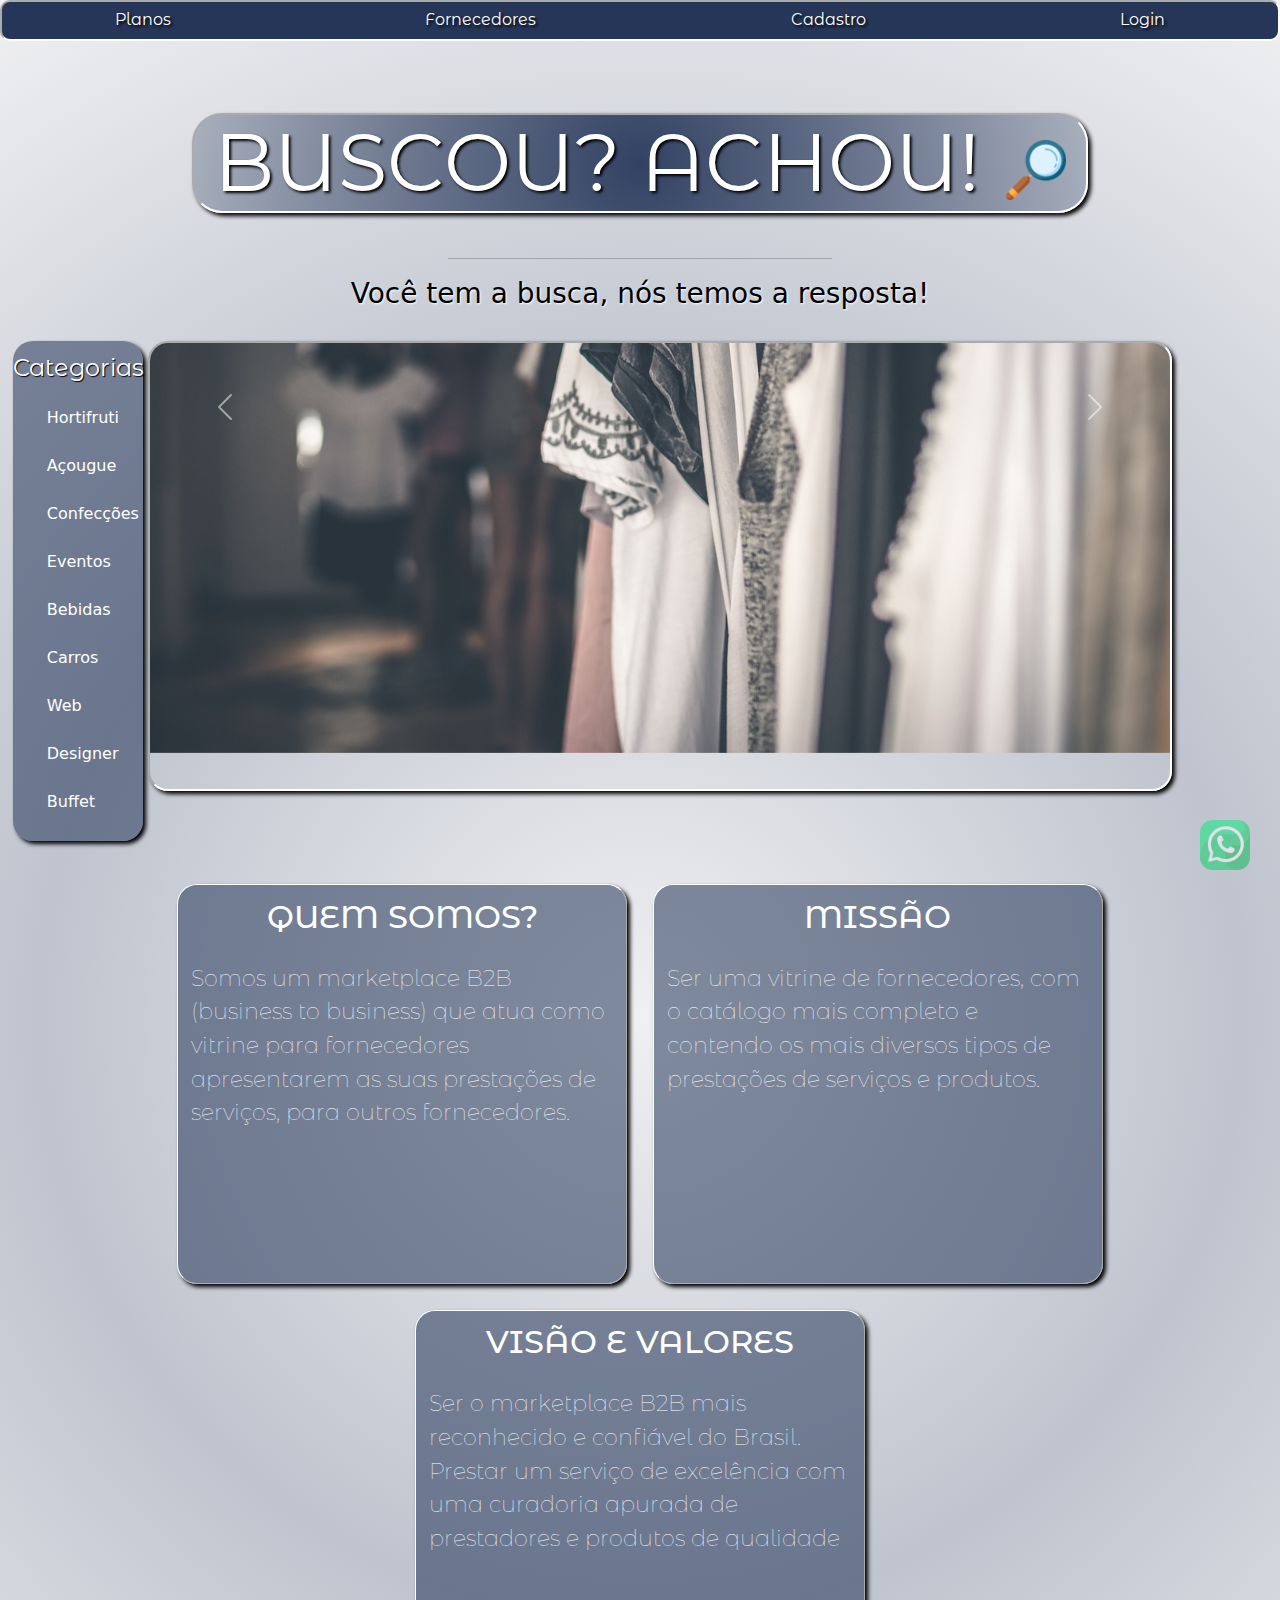
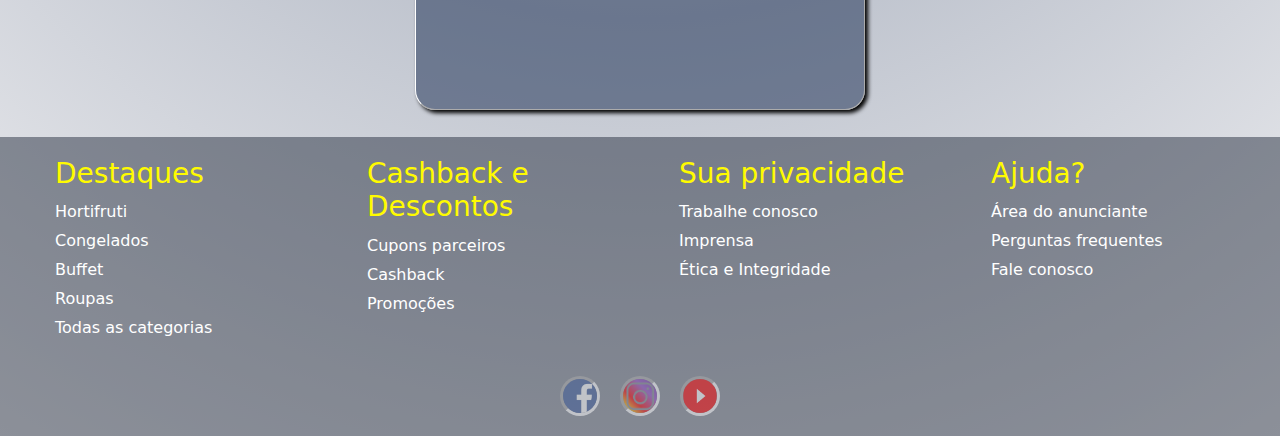
<file: index.html>
<!DOCTYPE html>
<html lang="pt-br">

<head>
  <link rel="stylesheet" href="CSS/style.css" type="text/css" />
  <link rel="shortcut icon" href="image/lupa2.png" type="image/x-icon" />
  <meta charset="UTF-8">
  <meta name="viewport" content="width=device-width, initial-scale=1.0">
  <title>Buscou? Achou!</title>

  <!--bootstrap-->
  <link href="https://cdn.jsdelivr.net/npm/bootstrap@5.3.3/dist/css/bootstrap.min.css" rel="stylesheet"
    integrity="sha384-QWTKZyjpPEjISv5WaRU9OFeRpok6YctnYmDr5pNlyT2bRjXh0JMhjY6hW+ALEwIH" crossorigin="anonymous">

  <!--bootstrap-->

</head>

<body>

  <div class="box_div_header">

    <header class="box_header">
      <nav class="div-nav">
        <a href="planos.html" class="menu">Planos</a>
        <a href="Buscou,_Achou!-Empresas_Layout-2.html" class="menu">Fornecedores</a>
        <a href="Cadastro.html" class="menu">Cadastro</a>
        <a href="Login.html" class="menu">Login</a>
      </nav>
    </header>

    <div class="div_titulos">

      <h1 class="titulo">BUSCOU? ACHOU!<img src="image/lupa.png" alt="" class="lupa"></h1>
      <hr>
      <h3 class="subtitulo">Você tem a busca, nós temos a resposta!</h3>
    </div>

  </div>

  <div class="container_geral">

    <img src="image/whatsapp.png" alt="" class="contato">

    <section class="sidebar">
      <h5 class="side-title">Categorias</h5>
      <ul>
        <a href="produtos.html" class="menu_list">
          <li class="lista_sidebar">Hortifruti</li>
        </a>
        <a href="#" class="menu_list">
          <li class="lista_sidebar">Açougue</li>
        </a>
        <a href="#" class="menu_list">
          <li class="lista_sidebar">Confecções</li>
        </a>
        <a href="#" class="menu_list">
          <li class="lista_sidebar">Eventos</li>
        </a>
        <a href="#" class="menu_list">
          <li class="lista_sidebar">Bebidas</li>
        </a>
        <a href="#" class="menu_list">
          <li class="lista_sidebar">Carros</li>
        </a>
        <a href="#" class="menu_list">
          <li class="lista_sidebar">Web Designer</li>
        </a>
        <a href="#" class="menu_list">
          <li class="lista_sidebar">Buffet</li>
        </a>
      </ul>
    </section>


<div id="carouselExampleAutoplaying" class="carousel slide" data-bs-ride="carousel">
      <div class="carousel-inner">
        <div class="carousel-item active">
          <img src="image/boutique.jpg" class="d-block w-100" alt="...">
        </div>
        <div class="carousel-item">
          <img src="image/hortifruti.jpg" class="d-block w-100" alt="...">
        </div>
        <div class="carousel-item">
          <img src="image/bebidas.jpg" class="d-block w-100" alt="...">
        </div>
      </div>
      <button class="carousel-control-prev" type="button" data-bs-target="#carouselExampleAutoplaying"
        data-bs-slide="prev">
        <span class="carousel-control-prev-icon" aria-hidden="true"></span>
        <span class="visually-hidden">Previous</span>
      </button>
      <button class="carousel-control-next" type="button" data-bs-target="#carouselExampleAutoplaying"
        data-bs-slide="next">
        <span class="carousel-control-next-icon" aria-hidden="true"></span>
        <span class="visually-hidden">Next</span>
      </button>
    </div>

  </div>

  <div class="div_cont">
    <section class="conteudo">
      <h2 class="title_cont">QUEM SOMOS?</h2>
      <p class="paragrafo">
        Somos um marketplace B2B (business to business) que atua como vitrine para fornecedores apresentarem as suas
        prestações de serviços, para outros fornecedores.
      </p>
    </section>

    <section class="conteudo">
      <h2 class="title_cont">MISSÃO</h2>
      <p class="paragrafo">
        Ser uma vitrine de fornecedores, com o catálogo mais completo e contendo os mais diversos tipos de prestações de
        serviços e produtos.
      </p>
    </section>

    <section class="conteudo">
      <h2 class="title_cont">VISÃO E VALORES</h2>
      <p class="paragrafo">
        Ser o marketplace B2B mais reconhecido e confiável do Brasil. <br>
        Prestar um serviço de excelência com uma curadoria apurada de prestadores e produtos de qualidade
      </p>
    </section>
  </div>

  <footer>
    <div class="footer-container">
        <div class="footer-section">
            <section>
                <h3>Destaques</h3>
                <ul class="list_footer">
                    <li class="li_footer"><a href="#" class="menu_footer">Hortifruti</a></li>
                    <li class="li_footer"><a href="#" class="menu_footer">Congelados</a></li>
                    <li class="li_footer"><a href="#" class="menu_footer">Buffet</a></li>
                    <li class="li_footer"><a href="#" class="menu_footer">Roupas</a></li>
                    <li class="li_footer"><a href="#" class="menu_footer">Todas as categorias</a></li>
                </ul>
        </div>
        <div class="footer-section">
            <h3>Cashback e Descontos</h3>
            <ul class="list_footer">
                <li class="li_footer"><a href="#" class="menu_footer">Cupons parceiros</a></li>
                <li class="li_footer"><a href="#" class="menu_footer">Cashback</a></li>
                <li class="li_footer"><a href="#" class="menu_footer">Promoções</a></li>
            </ul>
        </div>
        <div class="footer-section">
            <h3>Sua privacidade</h3>
            <ul class="list_footer">
                <li class="li_footer"><a href="#" class="menu_footer">Trabalhe conosco</a></li>
                <li class="li_footer"><a href="#" class="menu_footer">Imprensa</a></li>
                <li class="li_footer"><a href="#" class="menu_footer">Ética e Integridade</a></li>
            </ul>
        </div>
        <div class="footer-section">
            <h3>Ajuda?</h3>
            <ul class="list_footer">
                <li class="li_footer"><a href="#" class="menu_footer">Área do anunciante</a></li>
                <li class="li_footer"><a href="#" class="menu_footer">Perguntas frequentes</a></li>
                <li class="li_footer"><a href="#" class="menu_footer">Fale conosco</a></li>
            </ul>
        </div>
    </div>
        <section>
            <div class="footer">
                <img class="icones" src="./download.png" alt="Facebook">
                <img class="icones" src="./logo-instagram-png-fundo-transparente.webp" alt="Instagram">
                <img class="icones" src="./Youtube_logo.png" alt="YouTube">

            </div>
        </section>
        </section>
</footer>

  <script src="https://cdn.jsdelivr.net/npm/@popperjs/core@2.11.8/dist/umd/popper.min.js"
    integrity="sha384-I7E8VVD/ismYTF4hNIPjVp/Zjvgyol6VFvRkX/vR+Vc4jQkC+hVqc2pM8ODewa9r"
    crossorigin="anonymous"></script>
  <script src="https://cdn.jsdelivr.net/npm/bootstrap@5.3.3/dist/js/bootstrap.min.js"
    integrity="sha384-0pUGZvbkm6XF6gxjEnlmuGrJXVbNuzT9qBBavbLwCsOGabYfZo0T0to5eqruptLy"
    crossorigin="anonymous"></script>
</body>

</html>
</file>
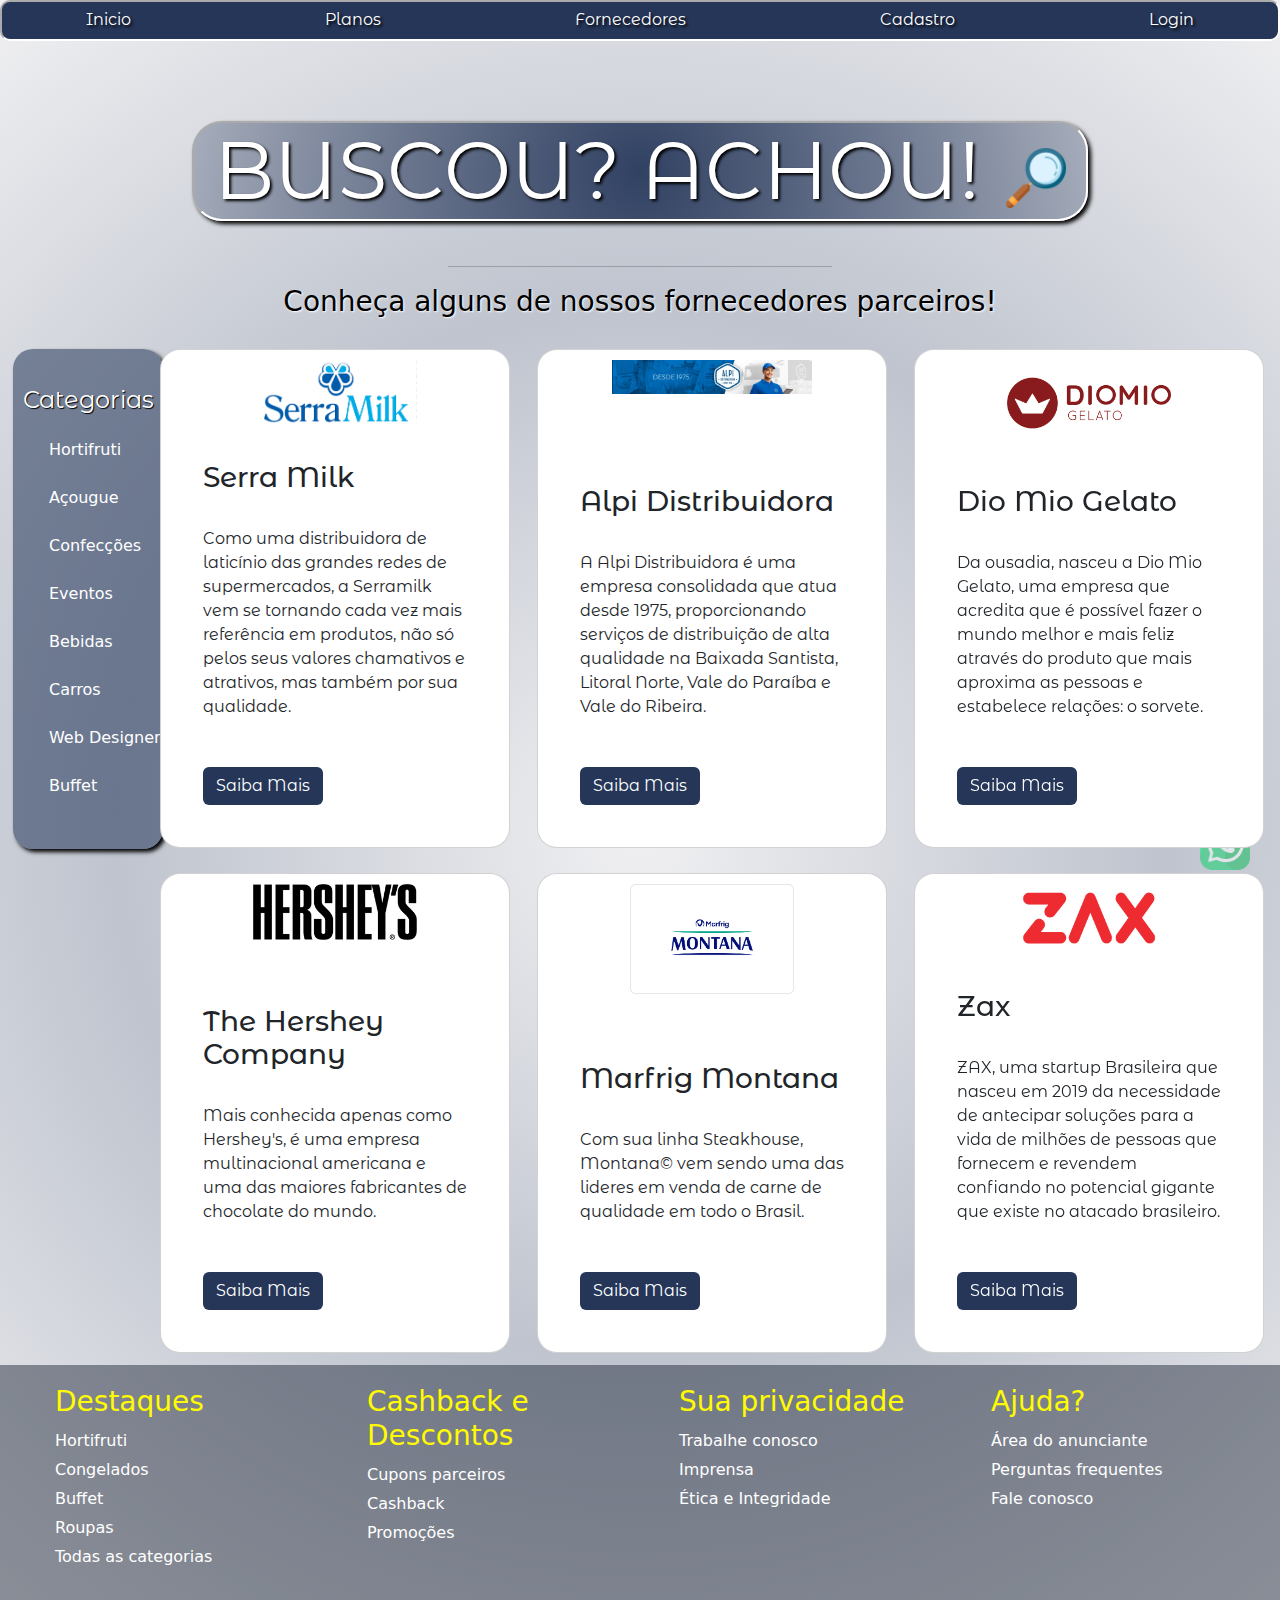
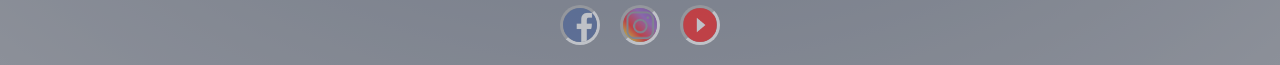
<file: Buscou,_Achou!-Empresas_Layout-2.html>
<!DOCTYPE html>
<html lang="pt-br">

<head>
    <meta charset="UTF-8">
    <link href="Buscou,_Achou!-Empresas_Layout-2.css" rel="stylesheet">
    <link rel="shortcut icon" href="image/lupa2.png" type="image/x-icon" />
    <title>Buscou? Achou! - FORNECEDORES</title>

    <!--bootstrap-->
    <link href="https://cdn.jsdelivr.net/npm/bootstrap@5.3.3/dist/css/bootstrap.min.css" rel="stylesheet"
        integrity="sha384-QWTKZyjpPEjISv5WaRU9OFeRpok6YctnYmDr5pNlyT2bRjXh0JMhjY6hW+ALEwIH" crossorigin="anonymous">

    <!--bootstrap-->

</head>

<body>

    <div class="box_div_header">

        <header class="box_header">
            <nav class="div-nav">
                <a href="index.html" class="menu">Inicio</a>
                <a href="planos.html" class="menu">Planos</a>
                <a href="Buscou,_Achou!-Empresas_Layout-2.html" class="menu">Fornecedores</a>
                <a href="Cadastro.html" class="menu">Cadastro</a>
                <a href="Login.html" class="menu">Login</a>
            </nav>
        </header>

        <div class="div_titulos">

            <h1 class="titulo">BUSCOU? ACHOU!<img src="image/lupa.png" alt="" class="lupa"></h1>
            <hr>
            <h3 class="subtitulo">Conheça alguns de nossos fornecedores parceiros!</h3>
        </div>

    </div>

    <div class="container_geral">

        <img src="image/whatsapp.png" alt="" class="contato">

        <section class="sidebar">
            <h5 class="side-title">Categorias</h5>
            <ul>
                <a href="produtos.html" class="menu_list">
                    <li class="lista_sidebar">Hortifruti</li>
                </a>
                <a href="#" class="menu_list">
                    <li class="lista_sidebar">Açougue</li>
                </a>
                <a href="#" class="menu_list">
                    <li class="lista_sidebar">Confecções</li>
                </a>
                <a href="#" class="menu_list">
                    <li class="lista_sidebar">Eventos</li>
                </a>
                <a href="#" class="menu_list">
                    <li class="lista_sidebar">Bebidas</li>
                </a>
                <a href="#" class="menu_list">
                    <li class="lista_sidebar">Carros</li>
                </a>
                <a href="#" class="menu_list">
                    <li class="lista_sidebar">Web Designer</li>
                </a>
                <a href="#" class="menu_list">
                    <li class="lista_sidebar">Buffet</li>
                </a>
            </ul>
        </section>
            <main class="container">

                <section class="card">
                    <img src="image/serramilk.png" class="forn_img" />
                    <div class="box-1">
                        <h3>Serra Milk</h3>
                        <p>
                            Como uma distribuidora de laticínio das grandes redes de supermercados, a Serramilk vem se tornando cada vez mais referência em produtos, não só pelos seus valores chamativos e atrativos, mas também por sua qualidade.
                        </p>
                        <a href="https://serramilk.com.br/index.html"
                            class="btn" target="_blank">Saiba Mais</a>
                    </div>
                </section>

                <section class="card">
                    <img src="image/Alpi_distribuidora3.webp" class="forn_img alpi" />
                    <div class="box-1">
                        <h3>Alpi Distribuidora</h3>
                        <p>
                            A Alpi Distribuidora é uma empresa consolidada que atua desde 1975, proporcionando serviços
                            de
                            distribuição de alta qualidade na Baixada Santista, Litoral Norte, Vale do Paraíba e Vale do
                            Ribeira.
                        </p>
                        <a href="https://alpidistribuidora.com.br/?gad_source=1&gclid=Cj0KCQjw_qexBhCoARIsAFgBletL9TZ7KINIS3c5zFl2fjcPcBozAX2SkQxc4H3-fcwLo4lZamlQdrIaAnziEALw_wcB"
                            class="btn" target="_blank">Saiba Mais</a>
                    </div>
                </section>

                <section class="card">
                        <img src="image/DioMioGelato.webp" alt="" class="forn_img"/>

                        <div class="box-2">
                            <h3>Dio Mio Gelato</h3>
                            <p>
                                Da ousadia, nasceu a Dio Mio
                                Gelato,
                                uma
                                empresa que acredita que é possível fazer o mundo melhor e mais feliz através do produto
                                que
                                mais
                                aproxima as pessoas e estabelece relações: o sorvete.
                            </p>
                            <a href="https://diomio.com.br/" class="btn" target="_blank">Saiba Mais</a>
                        </div>
                </section>

                <section class="card">
                    <img src="image/hersheys.png" alt="" class="forn_img"/>

                    <div class="box-2">
                        <h3>The Hershey Company</h3>
                        <p>
                            Mais conhecida apenas como Hershey's, é uma empresa multinacional americana e uma das maiores fabricantes de chocolate do mundo.


                        </p>
                        <a href="https://www.hersheys.com.br" class="btn" target="_blank">Saiba Mais</a>
                    </div>
            </section>

            <section class="card">
                <img src="image/marfrig-montana.avif" alt="" class="forn_img"/>

                <div class="box-2">
                    <h3>Marfrig Montana</h3>
                    <p>
                        Com sua linha Steakhouse, Montana&copy; vem sendo uma das lideres em venda de carne de qualidade em todo o Brasil.
                    </p>
                    <a href="https://www.marfrig.com.br/pt/marcas/montana" class="btn" target="_blank">Saiba Mais</a>
                </div>
        </section>

                <section class="card">
                        <img src="image/zax.png" alt="" class="forn_img"/>
                        <div class="box-3">
                            <h3>Zax</h3>
                            <p>
                                ZAX, uma startup Brasileira que nasceu em 2019 da necessidade de antecipar soluções para
                                a vida
                                de
                                milhões de pessoas que fornecem e revendem confiando no potencial gigante que existe no
                                atacado
                                brasileiro.
                            </p>
                            <a href="https://www.zaxapp.com.br/?utm_term=zax&utm_campaign=ZAXAPP+%7C+SEARCH+%7C+BUYER+-+Branding&utm_source=adwords&utm_medium=ppc&hsa_acc=3665139395&hsa_cam=20009231890&hsa_grp=149815572602&hsa_ad=680742795756&hsa_src=g&hsa_tgt=kwd-301743519821&hsa_kw=zax&hsa_mt=e&hsa_net=adwords&hsa_ver=3&gad_source=1&gclid=CjwKCAjwuJ2xBhA3EiwAMVjkVKkqZfavO9tWGEqJBVI6yDeih-X-OTKKQf8NLnd0B6RX_a8YX1M0WxoCxGMQAvD_BwE"
                                class="btn" target="_blank">Saiba Mais</a>
                        </div>
                </section>
            </main>


    </div>

    <footer>
        <div class="footer-container">
            <div class="footer-section">
                <section>
                    <h3>Destaques</h3>
                    <ul class="list_footer">
                        <li class="li_footer"><a href="#" class="menu_footer">Hortifruti</a></li>
                        <li class="li_footer"><a href="#" class="menu_footer">Congelados</a></li>
                        <li class="li_footer"><a href="#" class="menu_footer">Buffet</a></li>
                        <li class="li_footer"><a href="#" class="menu_footer">Roupas</a></li>
                        <li class="li_footer"><a href="#" class="menu_footer">Todas as categorias</a></li>
                    </ul>
            </div>
            <div class="footer-section">
                <h3>Cashback e Descontos</h3>
                <ul class="list_footer">
                    <li class="li_footer"><a href="#" class="menu_footer">Cupons parceiros</a></li>
                    <li class="li_footer"><a href="#" class="menu_footer">Cashback</a></li>
                    <li class="li_footer"><a href="#" class="menu_footer">Promoções</a></li>
                </ul>
            </div>
            <div class="footer-section">
                <h3>Sua privacidade</h3>
                <ul class="list_footer">
                    <li class="li_footer"><a href="#" class="menu_footer">Trabalhe conosco</a></li>
                    <li class="li_footer"><a href="#" class="menu_footer">Imprensa</a></li>
                    <li class="li_footer"><a href="#" class="menu_footer">Ética e Integridade</a></li>
                </ul>
            </div>
            <div class="footer-section">
                <h3>Ajuda?</h3>
                <ul class="list_footer">
                    <li class="li_footer"><a href="#" class="menu_footer">Área do anunciante</a></li>
                    <li class="li_footer"><a href="#" class="menu_footer">Perguntas frequentes</a></li>
                    <li class="li_footer"><a href="#" class="menu_footer">Fale conosco</a></li>
                </ul>
            </div>
        </div>
            <section>
                <div class="footer">
                    <img class="icones" src="./download.png" alt="Facebook">
                    <img class="icones" src="./logo-instagram-png-fundo-transparente.webp" alt="Instagram">
                    <img class="icones" src="./Youtube_logo.png" alt="YouTube">

                </div>
            </section>
            </section>
    </footer>

<script src="https://cdn.jsdelivr.net/npm/@popperjs/core@2.11.8/dist/umd/popper.min.js"
    integrity="sha384-I7E8VVD/ismYTF4hNIPjVp/Zjvgyol6VFvRkX/vR+Vc4jQkC+hVqc2pM8ODewa9r"
    crossorigin="anonymous"></script>
<script src="https://cdn.jsdelivr.net/npm/bootstrap@5.3.3/dist/js/bootstrap.min.js"
    integrity="sha384-0pUGZvbkm6XF6gxjEnlmuGrJXVbNuzT9qBBavbLwCsOGabYfZo0T0to5eqruptLy"
    crossorigin="anonymous"></script>
</body>

</html>
</file>
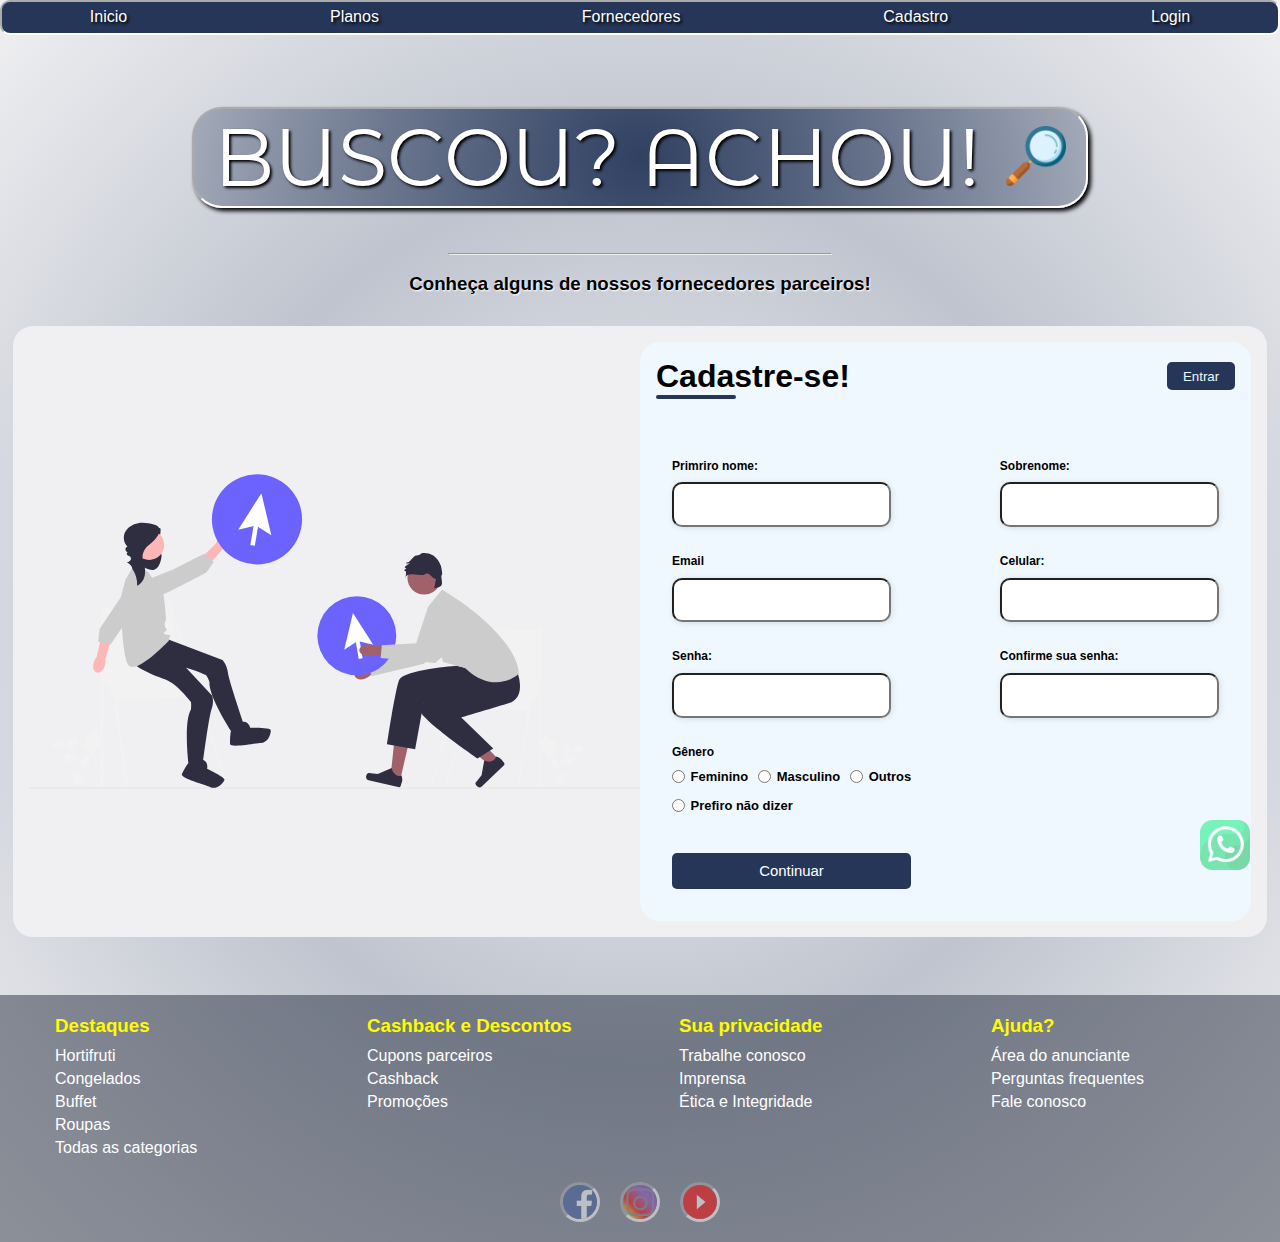
<file: Cadastro.html>
<!DOCTYPE html>
<html lang="pt-br">

<head>
    <meta charset="UTF-8">
    <meta name="viewport" content="width=device-width, initial-scale=1.0">
    <link rel="shortcut icon" href="image/lupa2.png" type="image/x-icon" />
    <title>Buscou? Achou! - CADASTRO</title>
    <link rel="stylesheet" href="cadastro.css">

</head>

<body>
    <div class="box_div_header">

        <header class="box_header">
            <nav class="div-nav">
                <a href="index.html" class="menu">Inicio</a>
                <a href="planos.html" class="menu">Planos</a>
                <a href="Buscou,_Achou!-Empresas_Layout-2.html" class="menu">Fornecedores</a>
                <a href="Cadastro.html" class="menu">Cadastro</a>
                <a href="Login.html" class="menu">Login</a>
            </nav>
        </header>

        <div class="div_titulos">

            <h1 class="titulo">BUSCOU? ACHOU!<img src="image/lupa.png" alt="" class="lupa"></h1>
            <hr>
            <h3 class="subtitulo">Conheça alguns de nossos fornecedores parceiros!</h3>
        </div>

    </div>

    <div class="container_geral">

        <img src="image/whatsapp.png" alt="" class="contato">

       
        <div class="container">
            <main>
            <div class="form-image">
                <img src="image/undraw_upgrade_re_gano.svg" alt="Carregando..." class="image_cad">

                <div class="form">

                    <form action="#">
                        <div class="form-header">

                            <div class="title">
                                <h1>Cadastre-se!</h1>
                            </div>
                            <div class="login-button">
                                <button><a href="#">Entrar</a></button>
                            </div>

                        </div>
                        <div class="input-group">
                            <div class="input-box">
                                <label for="firstname">Primriro nome:</label>
                                <input id="firstname" type="text" name="firstname"
                                    arial-placeholder="Digite seu Segundo nome..."
                                    aria-required="Campo não preenchido!"></input>
                            </div>
                            <div class="input-box">
                                <label for="laststname">Sobrenome:</label>
                                <input id="laststname" type="text" name="laststname"
                                    arial-placeholder="Digite seu segundonome..."
                                    aria-required="Campo não preenchido!"></input>
                            </div>
                            <div class="input-box">
                                <label for="email">Email</label>
                                <input id="email" type="text" name="email" arial-placeholder="Digite seu Email..."
                                    aria-required="Campo não preenchido!"></input>
                            </div>
                            <div class="input-box">
                                <label for="number">Celular:</label>
                                <input id="number" type="tel" name="number" arial-placeholder="(xx) xxxx-xxxx"
                                    aria-required="Campo não preenchido!"></input>
                            </div>
                            <div class="input-box">
                                <label for="firstname">Senha:</label>
                                <input id="password" type="password" name="password"
                                    arial-placeholder="Digite sua senha..."
                                    aria-required="Campo não preenchido!"></input>
                            </div>
                            <div class="input-box">
                                <label for="confirmpassword">Confirme sua senha:</label>
                                <input id="confirmpassword" type="confirmpassword" name="confirmpassword"
                                    arial-placeholder="Digite seu primeiro nome..."
                                    aria-required="Campo não preenchido!"></input>

                            </div>
                            <div class="gender-inputs">
                                <div class="gender-title">
                                    <h6>Gênero</h6>
                                </div>
                                <div class="gender-group">
                                    <div class="gender-input">
                                        <input type="radio" id="female" name="gender">
                                        <label for="female">Feminino</label>
                                    </div>
                                    <div class="gender-input">
                                        <input type="radio" id="male" name="gender">
                                        <label for="male">Masculino</label>
                                    </div>
                                    <div class="gender-input">
                                        <input type="radio" id="others" name="gender">
                                        <label for="others">Outros</label>
                                    </div>
                                </div>
                                <div>
                                    <div class="gender-input">
                                        <input type="radio" id="none" name="gender">
                                        <label for="none">Prefiro não dizer</label>
                                    </div>
                                    <div class="continue-button">
                                        <button><a href="#">Continuar</a></button>
                                    </div>
                                </div>
                    </form>
                </div>
            </div>
            </main>
        </div>
        </div>

        <footer>
            <div class="footer-container">
                <div class="footer-section">
                    <section>
                        <h3>Destaques</h3>
                        <ul class="list_footer">
                            <li class="li_footer"><a href="#" class="menu_footer">Hortifruti</a></li>
                            <li class="li_footer"><a href="#" class="menu_footer">Congelados</a></li>
                            <li class="li_footer"><a href="#" class="menu_footer">Buffet</a></li>
                            <li class="li_footer"><a href="#" class="menu_footer">Roupas</a></li>
                            <li class="li_footer"><a href="#" class="menu_footer">Todas as categorias</a></li>
                        </ul>
                </div>
                <div class="footer-section">
                    <h3>Cashback e Descontos</h3>
                    <ul class="list_footer">
                        <li class="li_footer"><a href="#" class="menu_footer">Cupons parceiros</a></li>
                        <li class="li_footer"><a href="#" class="menu_footer">Cashback</a></li>
                        <li class="li_footer"><a href="#" class="menu_footer">Promoções</a></li>
                    </ul>
                </div>
                <div class="footer-section">
                    <h3>Sua privacidade</h3>
                    <ul class="list_footer">
                        <li class="li_footer"><a href="#" class="menu_footer">Trabalhe conosco</a></li>
                        <li class="li_footer"><a href="#" class="menu_footer">Imprensa</a></li>
                        <li class="li_footer"><a href="#" class="menu_footer">Ética e Integridade</a></li>
                    </ul>
                </div>
                <div class="footer-section">
                    <h3>Ajuda?</h3>
                    <ul class="list_footer">
                        <li class="li_footer"><a href="#" class="menu_footer">Área do anunciante</a></li>
                        <li class="li_footer"><a href="#" class="menu_footer">Perguntas frequentes</a></li>
                        <li class="li_footer"><a href="#" class="menu_footer">Fale conosco</a></li>
                    </ul>
                </div>
            </div>
                <section>
                    <div class="footer">
                        <img class="icones" src="./download.png" alt="Facebook">
                        <img class="icones" src="./logo-instagram-png-fundo-transparente.webp" alt="Instagram">
                        <img class="icones" src="./Youtube_logo.png" alt="YouTube">
    
                    </div>
                </section>
                </section>
        </footer>

</body>

</html>
</file>
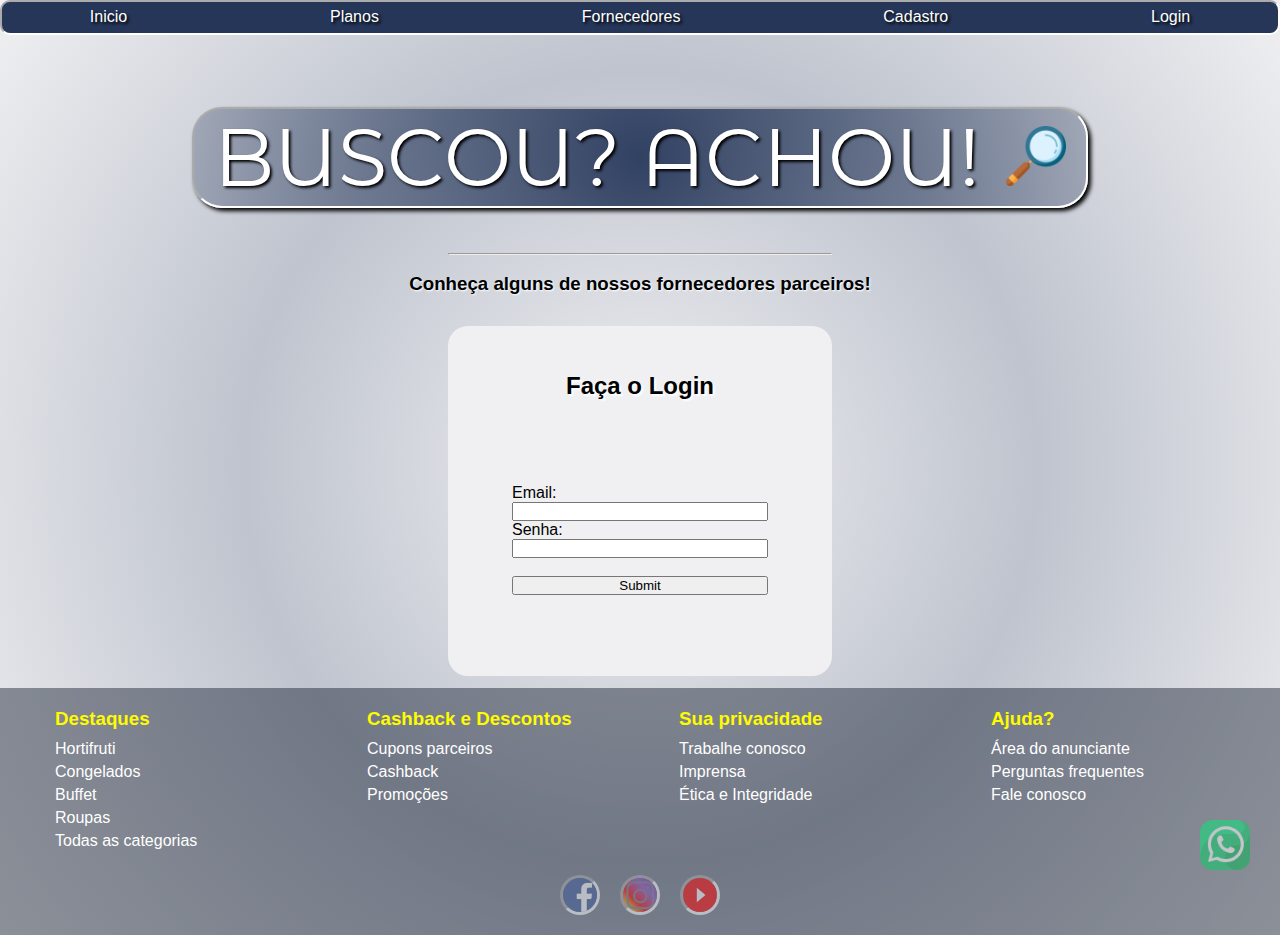
<file: Login.html>
<!DOCTYPE html>
<html lang="pt-br">

<head>
    <meta charset="UTF-8">
    <meta name="viewport" content="width=device-width, initial-scale=1.0">
    <link rel="shortcut icon" href="image/lupa2.png" type="image/x-icon" />
    <title>Buscou? Achou! - Login</title>
    <link rel="stylesheet" href="login.css">

</head>

<body>
    <div class="box_div_header">

        <header class="box_header">
            <nav class="div-nav">
                <a href="index.html" class="menu">Inicio</a>
                <a href="planos.html" class="menu">Planos</a>
                <a href="Buscou,_Achou!-Empresas_Layout-2.html" class="menu">Fornecedores</a>
                <a href="Cadastro.html" class="menu">Cadastro</a>
                <a href="Login.html" class="menu">Login</a>
            </nav>
        </header>

        <div class="div_titulos">

            <h1 class="titulo">BUSCOU? ACHOU!<img src="image/lupa.png" alt="" class="lupa"></h1>
            <hr>
            <h3 class="subtitulo">Conheça alguns de nossos fornecedores parceiros!</h3>
        </div>

    </div>

    <div class="container_geral">

        <img src="image/whatsapp.png" alt="" class="contato">


    <div class="container">
            <main>
                <div class="form-image">
                    <div class="login_title">
                        <h2 class="title_login">Faça o Login</h2>
                    </div>
                    <div class="box_dados">
                        <form action="text">
                            <label for="email" name="email">Email:</label>
                            <input type="email" name="email" id="email">

                            <label for="senha" name="senha" >Senha:</label>
                            <input type="text" name="senha" id="senha">
                            <br>
                            <input for="#" type="submit">
                        </form>
                        
                    </div>



                </div>
        
        </main>
    </div>

    </div>

    <footer>
        <div class="footer-container">
            <div class="footer-section">
                <section>
                    <h3>Destaques</h3>
                    <ul class="list_footer">
                        <li class="li_footer"><a href="#" class="menu_footer">Hortifruti</a></li>
                        <li class="li_footer"><a href="#" class="menu_footer">Congelados</a></li>
                        <li class="li_footer"><a href="#" class="menu_footer">Buffet</a></li>
                        <li class="li_footer"><a href="#" class="menu_footer">Roupas</a></li>
                        <li class="li_footer"><a href="#" class="menu_footer">Todas as categorias</a></li>
                    </ul>
            </div>
            <div class="footer-section">
                <h3>Cashback e Descontos</h3>
                <ul class="list_footer">
                    <li class="li_footer"><a href="#" class="menu_footer">Cupons parceiros</a></li>
                    <li class="li_footer"><a href="#" class="menu_footer">Cashback</a></li>
                    <li class="li_footer"><a href="#" class="menu_footer">Promoções</a></li>
                </ul>
            </div>
            <div class="footer-section">
                <h3>Sua privacidade</h3>
                <ul class="list_footer">
                    <li class="li_footer"><a href="#" class="menu_footer">Trabalhe conosco</a></li>
                    <li class="li_footer"><a href="#" class="menu_footer">Imprensa</a></li>
                    <li class="li_footer"><a href="#" class="menu_footer">Ética e Integridade</a></li>
                </ul>
            </div>
            <div class="footer-section">
                <h3>Ajuda?</h3>
                <ul class="list_footer">
                    <li class="li_footer"><a href="#" class="menu_footer">Área do anunciante</a></li>
                    <li class="li_footer"><a href="#" class="menu_footer">Perguntas frequentes</a></li>
                    <li class="li_footer"><a href="#" class="menu_footer">Fale conosco</a></li>
                </ul>
            </div>
        </div>
        <section>
            <div class="footer">
                <img class="icones" src="./download.png" alt="Facebook">
                <img class="icones" src="./logo-instagram-png-fundo-transparente.webp" alt="Instagram">
                <img class="icones" src="./Youtube_logo.png" alt="YouTube">

            </div>
        </section>
        </section>
    </footer>

</body>

</html>
</file>
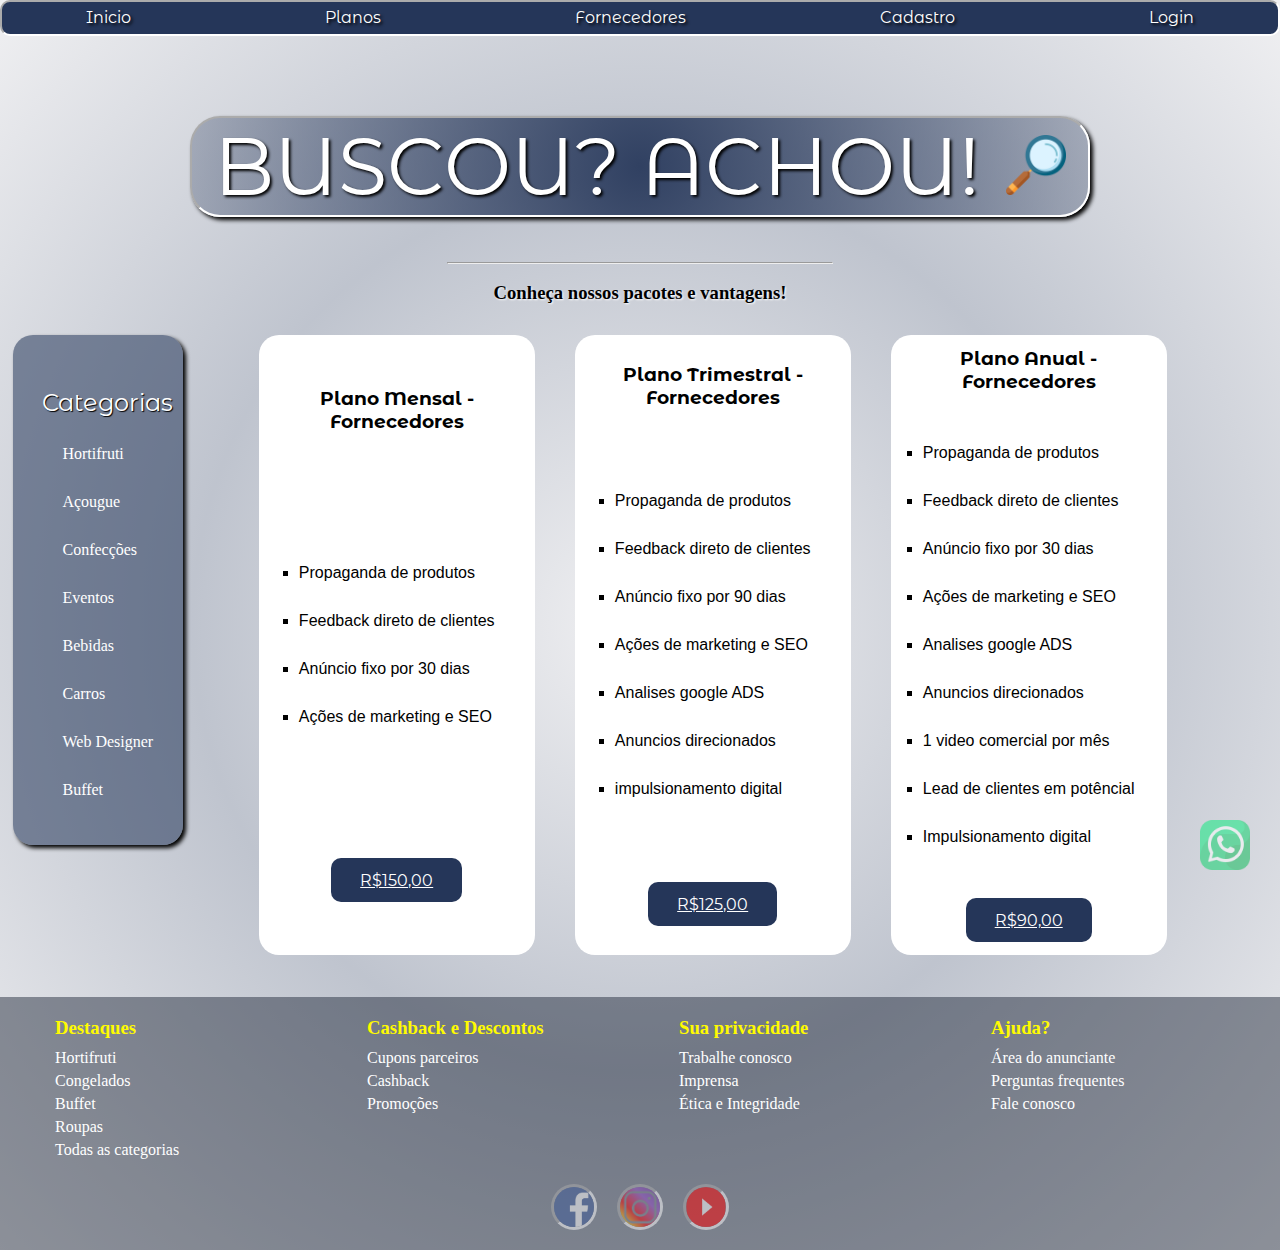
<file: planos.html>
<!DOCTYPE html>
<html lang="pt-br">

<head>
    <meta charset="UTF-8">
    <meta name="viewport" content="width=device-width, initial-scale=1.0">
    <link rel="shortcut icon" href="image/lupa2.png" type="image/x-icon" />
    <title>Buscou? Achou! - Planos</title>
    <link rel="stylesheet" href="planos.css">

</head>

<body>
    <div class="box_div_header">

        <header class="box_header">
            <nav class="div-nav">
                <a href="index.html" class="menu">Inicio</a>
                <a href="#" class="menu">Planos</a>
                <a href="Buscou,_Achou!-Empresas_Layout-2.html" class="menu">Fornecedores</a>
                <a href="Cadastro.html" class="menu">Cadastro</a>
                <a href="Login.html" class="menu">Login</a>
            </nav>
        </header>

        <div class="div_titulos">

            <h1 class="titulo">BUSCOU? ACHOU!<img src="image/lupa.png" alt="" class="lupa"></h1>
            <hr>
            <h3 class="subtitulo">Conheça nossos pacotes e vantagens!</h3>
        </div>

    </div>

    <div class="container_geral">

        <img src="image/whatsapp.png" alt="" class="contato">

        <section class="sidebar">
            <h5 class="side-title">Categorias</h5>
            <ul>
                <a href="#" class="menu_list">
                    <li class="lista_sidebar">Hortifruti</li>
                </a>
                <a href="#" class="menu_list">
                    <li class="lista_sidebar">Açougue</li>
                </a>
                <a href="#" class="menu_list">
                    <li class="lista_sidebar">Confecções</li>
                </a>
                <a href="#" class="menu_list">
                    <li class="lista_sidebar">Eventos</li>
                </a>
                <a href="#" class="menu_list">
                    <li class="lista_sidebar">Bebidas</li>
                </a>
                <a href="#" class="menu_list">
                    <li class="lista_sidebar">Carros</li>
                </a>
                <a href="#" class="menu_list">
                    <li class="lista_sidebar">Web Designer</li>
                </a>
                <a href="#" class="menu_list">
                    <li class="lista_sidebar">Buffet</li>
                </a>
            </ul>
        </section>




    <div class="container">
            <main>
                <div class="card">
                    <h3 class="title_planos">Plano Mensal - Fornecedores</h3>
                    <ul class="list_title">
                        <li>Propaganda de produtos</li>
                        <li>Feedback direto de clientes</li>
                        <li>Anúncio fixo por 30 dias</li>
                        <li>Ações de marketing e SEO</li>
                    </ul>
                    <a href="#"
                        class="btn" target="_blank">R$150,00</a>
                </div>

                <div class="card">
                    <h3 class="title_planos">Plano Trimestral - Fornecedores</h3>
                    <ul class="list_title">
                        <li>Propaganda de produtos</li>
                        <li>Feedback direto de clientes</li>
                        <li>Anúncio fixo por 90 dias</li>
                        <li>Ações de marketing e SEO</li>
                        <li>Analises google ADS</li>
                        <li>Anuncios direcionados</li>
                        <li>impulsionamento digital</li>

                    </ul>
                    <a href="#"
                        class="btn" target="_blank">R$125,00</a>
                </div>

                <div class="card">
                    <h3 class="title_planos">Plano Anual - Fornecedores</h3>
                    <ul class="list_title">
                        <li>Propaganda de produtos</li>
                        <li>Feedback direto de clientes</li>
                        <li>Anúncio fixo por 30 dias</li>
                        <li>Ações de marketing e SEO</li>
                        <li>Analises google ADS</li>
                        <li>Anuncios direcionados</li>
                        <li>1 video comercial por mês</li>
                        <li>Lead de clientes em potêncial</li>
                        <li>Impulsionamento digital</li>

                    </ul>
                    <a href="#"
                        class="btn" target="_blank">R$90,00</a>
                </div>
        </main>
    </div>

    </div>

    <footer>
        <div class="footer-container">
            <div class="footer-section">
                <section>
                    <h3>Destaques</h3>
                    <ul class="list_footer">
                        <li class="li_footer"><a href="#" class="menu_footer">Hortifruti</a></li>
                        <li class="li_footer"><a href="#" class="menu_footer">Congelados</a></li>
                        <li class="li_footer"><a href="#" class="menu_footer">Buffet</a></li>
                        <li class="li_footer"><a href="#" class="menu_footer">Roupas</a></li>
                        <li class="li_footer"><a href="#" class="menu_footer">Todas as categorias</a></li>
                    </ul>
            </div>
            <div class="footer-section">
                <h3>Cashback e Descontos</h3>
                <ul class="list_footer">
                    <li class="li_footer"><a href="#" class="menu_footer">Cupons parceiros</a></li>
                    <li class="li_footer"><a href="#" class="menu_footer">Cashback</a></li>
                    <li class="li_footer"><a href="#" class="menu_footer">Promoções</a></li>
                </ul>
            </div>
            <div class="footer-section">
                <h3>Sua privacidade</h3>
                <ul class="list_footer">
                    <li class="li_footer"><a href="#" class="menu_footer">Trabalhe conosco</a></li>
                    <li class="li_footer"><a href="#" class="menu_footer">Imprensa</a></li>
                    <li class="li_footer"><a href="#" class="menu_footer">Ética e Integridade</a></li>
                </ul>
            </div>
            <div class="footer-section">
                <h3>Ajuda?</h3>
                <ul class="list_footer">
                    <li class="li_footer"><a href="#" class="menu_footer">Área do anunciante</a></li>
                    <li class="li_footer"><a href="#" class="menu_footer">Perguntas frequentes</a></li>
                    <li class="li_footer"><a href="#" class="menu_footer">Fale conosco</a></li>
                </ul>
            </div>
        </div>
        <section>
            <div class="footer">
                <img class="icones" src="./download.png" alt="Facebook">
                <img class="icones" src="./logo-instagram-png-fundo-transparente.webp" alt="Instagram">
                <img class="icones" src="./Youtube_logo.png" alt="YouTube">

            </div>
        </section>
        </section>
    </footer>

</body>

</html>
</file>
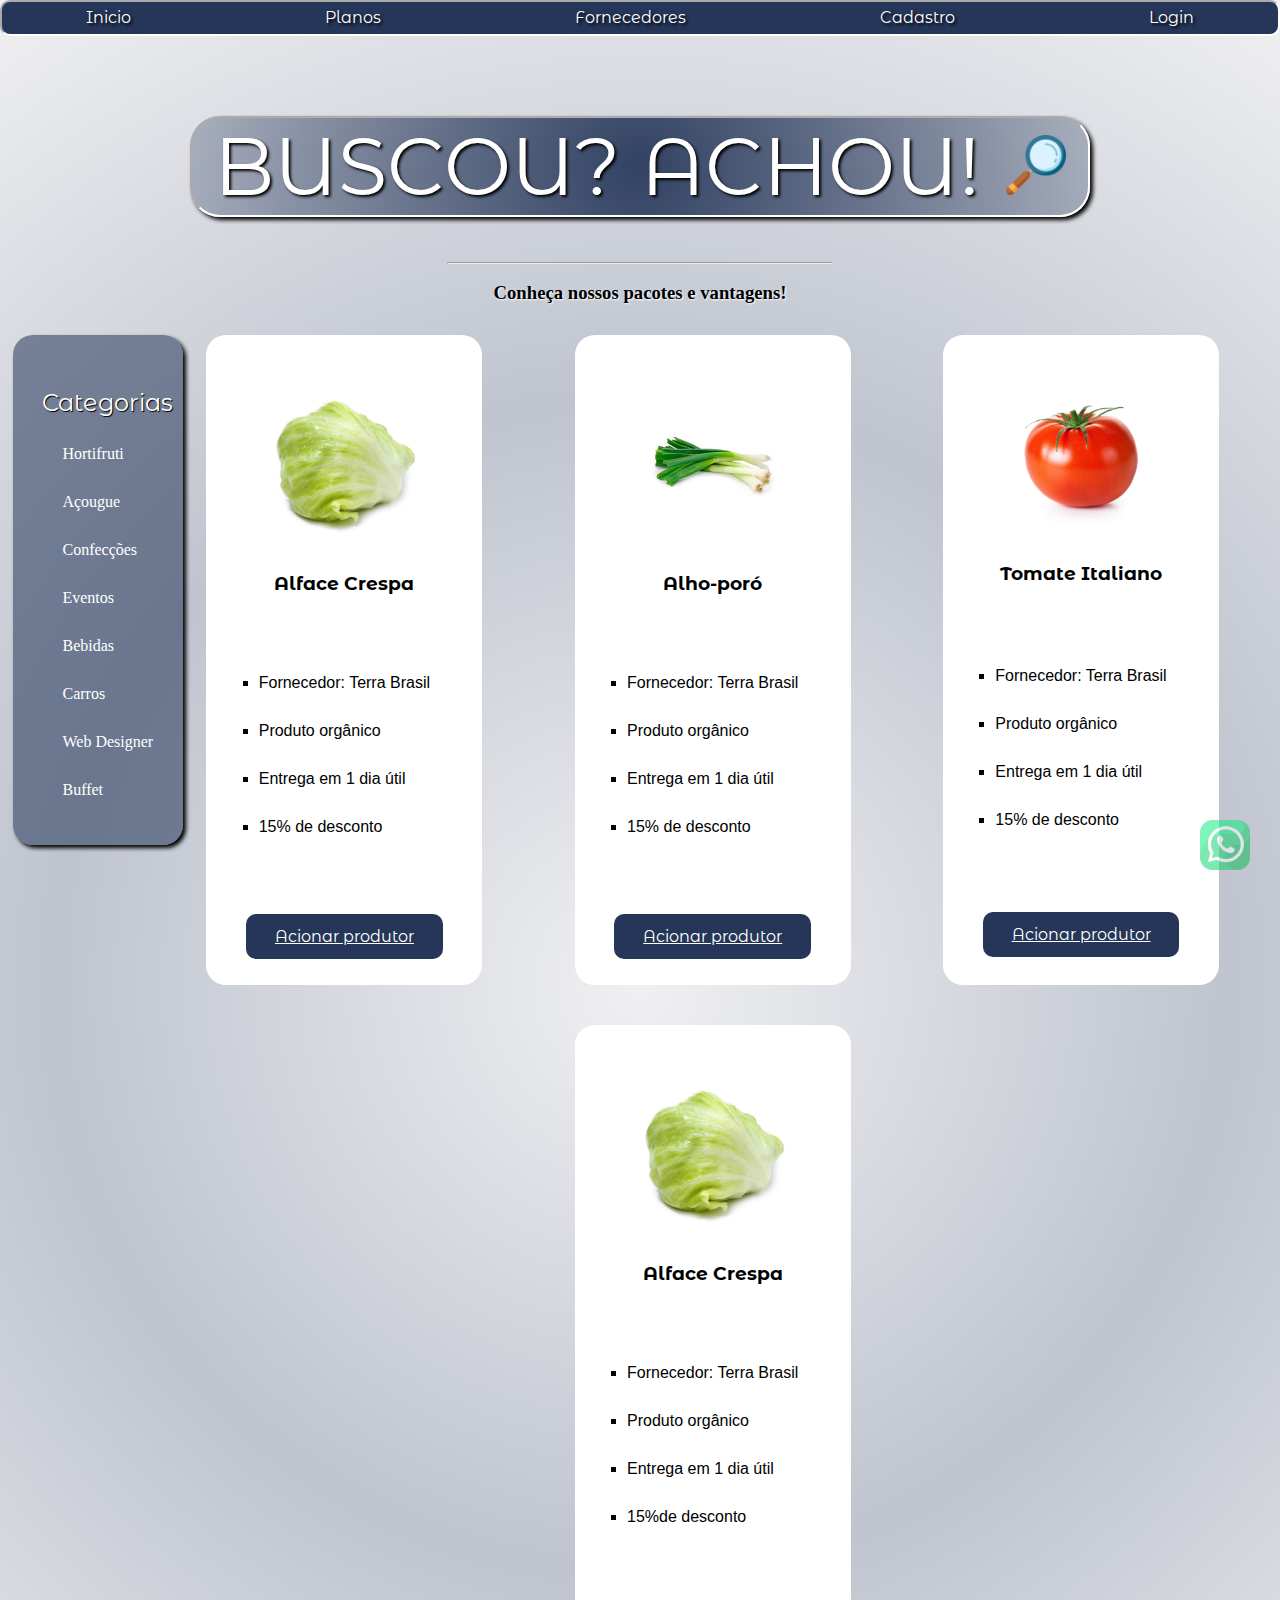
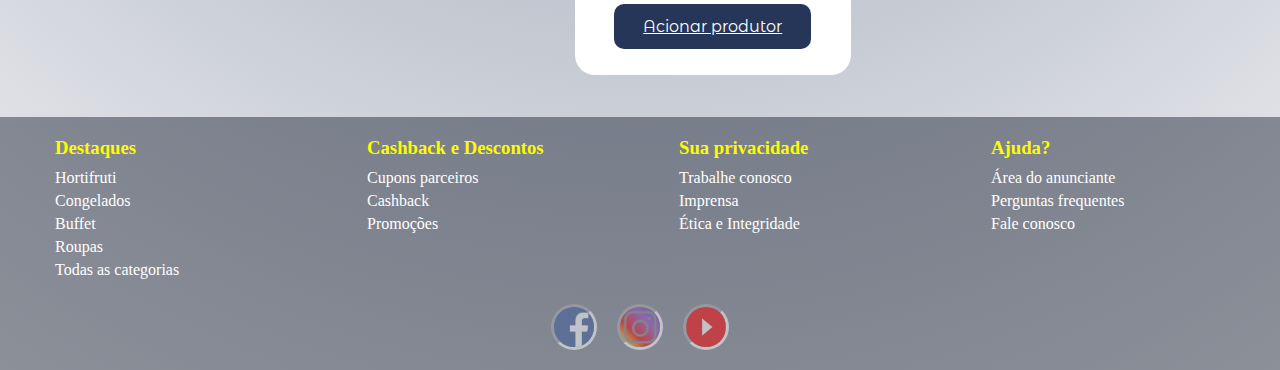
<file: produtos.html>
<!DOCTYPE html>
<html lang="pt-br">

<head>
    <meta charset="UTF-8">
    <meta name="viewport" content="width=device-width, initial-scale=1.0">
    <link rel="shortcut icon" href="image/lupa2.png" type="image/x-icon" />
    <title>Buscou? Achou! - Planos</title>
    <link rel="stylesheet" href="produtos.css">

</head>

<body>
    <div class="box_div_header">

        <header class="box_header">
            <nav class="div-nav">
                <a href="index.html" class="menu">Inicio</a>
                <a href="#" class="menu">Planos</a>
                <a href="Buscou,_Achou!-Empresas_Layout-2.html" class="menu">Fornecedores</a>
                <a href="Cadastro.html" class="menu">Cadastro</a>
                <a href="Login.html" class="menu">Login</a>
            </nav>
        </header>

        <div class="div_titulos">

            <h1 class="titulo">BUSCOU? ACHOU!<img src="image/lupa.png" alt="" class="lupa"></h1>
            <hr>
            <h3 class="subtitulo">Conheça nossos pacotes e vantagens!</h3>
        </div>

    </div>

    <div class="container_geral">

        <img src="image/whatsapp.png" alt="" class="contato">

        <section class="sidebar">
            <h5 class="side-title">Categorias</h5>
            <ul>
                <a href="produtos.html" class="menu_list">
                    <li class="lista_sidebar">Hortifruti</li>
                </a>
                <a href="#" class="menu_list">
                    <li class="lista_sidebar">Açougue</li>
                </a>
                <a href="#" class="menu_list">
                    <li class="lista_sidebar">Confecções</li>
                </a>
                <a href="#" class="menu_list">
                    <li class="lista_sidebar">Eventos</li>
                </a>
                <a href="#" class="menu_list">
                    <li class="lista_sidebar">Bebidas</li>
                </a>
                <a href="#" class="menu_list">
                    <li class="lista_sidebar">Carros</li>
                </a>
                <a href="#" class="menu_list">
                    <li class="lista_sidebar">Web Designer</li>
                </a>
                <a href="#" class="menu_list">
                    <li class="lista_sidebar">Buffet</li>
                </a>
            </ul>
        </section>




    <div class="container">
            <main>
                <div class="card">
                    <img src="image/alface.webp" alt="" class="produto">
                    <h3 class="title_planos">Alface Crespa</h3>
                    <ul class="list_title">
                        <li>Fornecedor: Terra Brasil</li>
                        <li>Produto orgânico</li>
                        <li>Entrega em 1 dia útil</li>
                        <li>15% de desconto</li>
                    </ul>
                    <a href="#"
                        class="btn" target="_blank">Acionar produtor</a>
                </div>

                <div class="card">
                    <img src="image/alho-poro.webp" alt="" class="produto">
                    <h3 class="title_planos">Alho-poró</h3>
                    <ul class="list_title">
                        <li>Fornecedor: Terra Brasil</li>
                        <li>Produto orgânico</li>
                        <li>Entrega em 1 dia útil</li>
                        <li>15% de desconto</li>
                    </ul>
                    <a href="#"
                        class="btn" target="_blank">Acionar produtor</a>
                </div>

                <div class="card">
                    <img src="image/tomate.jpg" alt="" class="produto">
                    <h3 class="title_planos">Tomate Italiano</h3>
                    <ul class="list_title">
                        <li>Fornecedor: Terra Brasil</li>
                        <li>Produto orgânico</li>
                        <li>Entrega em 1 dia útil</li>
                        <li>15% de desconto</li>
                    </ul>
                    <a href="#"
                        class="btn" target="_blank">Acionar produtor</a>
                </div>

                <div class="card">
                    <img src="image/alface.webp" alt="" class="produto">
                    <h3 class="title_planos">Alface Crespa</h3>
                    <ul class="list_title">
                        <li>Fornecedor: Terra Brasil</li>
                        <li>Produto orgânico</li>
                        <li>Entrega em 1 dia útil</li>
                        <li>15%de desconto</li>
                    </ul>
                    <a href="#"
                        class="btn" target="_blank">Acionar produtor</a>
                </div>

                
        </main>
    </div>

    </div>

    <footer>
        <div class="footer-container">
            <div class="footer-section">
                <section>
                    <h3>Destaques</h3>
                    <ul class="list_footer">
                        <li class="li_footer"><a href="#" class="menu_footer">Hortifruti</a></li>
                        <li class="li_footer"><a href="#" class="menu_footer">Congelados</a></li>
                        <li class="li_footer"><a href="#" class="menu_footer">Buffet</a></li>
                        <li class="li_footer"><a href="#" class="menu_footer">Roupas</a></li>
                        <li class="li_footer"><a href="#" class="menu_footer">Todas as categorias</a></li>
                    </ul>
            </div>
            <div class="footer-section">
                <h3>Cashback e Descontos</h3>
                <ul class="list_footer">
                    <li class="li_footer"><a href="#" class="menu_footer">Cupons parceiros</a></li>
                    <li class="li_footer"><a href="#" class="menu_footer">Cashback</a></li>
                    <li class="li_footer"><a href="#" class="menu_footer">Promoções</a></li>
                </ul>
            </div>
            <div class="footer-section">
                <h3>Sua privacidade</h3>
                <ul class="list_footer">
                    <li class="li_footer"><a href="#" class="menu_footer">Trabalhe conosco</a></li>
                    <li class="li_footer"><a href="#" class="menu_footer">Imprensa</a></li>
                    <li class="li_footer"><a href="#" class="menu_footer">Ética e Integridade</a></li>
                </ul>
            </div>
            <div class="footer-section">
                <h3>Ajuda?</h3>
                <ul class="list_footer">
                    <li class="li_footer"><a href="#" class="menu_footer">Área do anunciante</a></li>
                    <li class="li_footer"><a href="#" class="menu_footer">Perguntas frequentes</a></li>
                    <li class="li_footer"><a href="#" class="menu_footer">Fale conosco</a></li>
                </ul>
            </div>
        </div>
        <section>
            <div class="footer">
                <img class="icones" src="./download.png" alt="Facebook">
                <img class="icones" src="./logo-instagram-png-fundo-transparente.webp" alt="Instagram">
                <img class="icones" src="./Youtube_logo.png" alt="YouTube">

            </div>
        </section>
        </section>
    </footer>

</body>

</html>
</file>
<file: CSS/style.css>
@charset 'utf-8';
@import url('https://fonts.googleapis.com/css2?family=Montserrat+Alternates:ital,wght@0,100;0,200;0,300;0,400;0,500;0,600;0,700;0,800;0,900;1,100;1,200;1,300;1,400;1,500;1,600;1,700;1,800;1,900&family=Open+Sans:ital,wght@0,300..800;1,300..800&display=swap');

* {
    padding: 0px;
    margin: 0px;
}

body {
    background-image: radial-gradient(circle, #F0F0F2, #2536594b, #F0F0F2);
}

.box_div_header {
    margin-bottom: 2vh;
}

.box_header {
    display: flex;
    justify-content: center;
}

.div-nav {
    background-color: #253659;
    border-radius: 10px;
    border: 2px inset white;
    display: flex;
    justify-content: space-around;
    gap: 40px;
    width: 100%;
    padding: 0.5%;
    font-family: "Montserrat Alternates", sans-serif;
    font-weight: 400;
    font-style: normal;
}

.menu {
    color: rgb(255, 255, 255);
    text-decoration: none;
    font-size: 1rem;
    text-shadow: 2px 2px 3px black;
}

.menu:hover {
    text-shadow: 2px 2px 2px white;
}


.div_titulos {
    text-align: center;
    margin: auto;
}

.lupa {
    width: 60px;
    margin-left: 2vw;
}

.titulo:hover {
    box-shadow: 5px 5px 5px white;
    transform: scale(110%);
}

.titulo {
    background-image: radial-gradient(circle, #253659ec, #2536594b);
    border-radius: 30px;
    width: 70vw;
    color: white;
    text-shadow: 2px 2px 3px black;
    font-size: 5rem;
    margin: 8vh auto auto auto;
    font-family: "Montserrat Alternates", sans-serif;
    font-weight: 400;
    font-style: normal;
    border: 2px inset white;
    box-shadow: 3px 3px 4px black;
}

hr {
    width: 30vw;
    margin: 5vh auto 2vh auto !important;
}

.subtitulo {
    color: rgb(0, 0, 0);
    margin-bottom: 15px;
    text-shadow: 1px 1px 2px #ffffff;
}

.container_geral {
    display: grid !important;
    grid-template-columns: 10% 90% !important;
    grid-template-rows: 25% 25% 25% 25%;
    padding: 1vw;
    gap: 10px;
}


.contato {
    width: 50px;
    position: fixed;
    opacity: 50%;
    bottom: 30px;
    right: 30px;
}

.contato:hover {
    transform: scale(130%);
    transition: all 0.3s ease-in;
    opacity: 100;
}

.sidebar {
    background-color: #2536598c;
    height: 500px;
    width: 130px;
    text-align: left !important;
    padding-left: 2px;
    line-height: 3em;
    border-radius: 20px;
    padding-top: 10px;
    box-shadow: 3px 3px 4px black;
    display: flex;
    justify-content: center;
    align-items: center;
    flex-direction: column;
}

.lista_sidebar {
    color: #ffffff;
    text-decoration: none;
    list-style-type: none;
}


.lista_sidebar:hover {
    color: black;
    text-shadow: 2px 2px 2px white;
}

.side-title {
    color: rgb(255, 255, 255);
    text-shadow: 1px 1px 1px rgb(0, 0, 0);
    font-size: 1.5em;
    border-radius: 20px;
    text-align: center;
    padding: 3px;
    font-family: "Montserrat Alternates", sans-serif;
    font-weight: 400;
    font-style: normal;
}

.menu_list {
    text-decoration: none;
}


.carousel-inner {
    height: 50vh !important;
    margin: auto;
    border: 2px inset rgb(255, 255, 255);
    border-radius: 20px;
    width: 80vw !important;
    box-shadow: 3px 3px 4px black;
}

.d-block {
    margin-top: -30vh !important;
    width: 90vw !important;
}

#carouselExampleAutoplaying {
    width: 80vw !important;
}

.div_cont {
    display: flex;
    justify-content: center;
    flex-direction: row;
    gap: 2vw;
    flex-wrap: wrap;
    font-family: "Montserrat Alternates", sans-serif;
    font-weight: 100;
    font-style: normal;
    margin-bottom: 3vh;
}

.conteudo {
    background-color: #2536598c;
    width: 450px;
    height: 400px;
    font-size: 0.7em;
    border-radius: 20px;
    border: 1px outset white;
    box-shadow: 3px 3px 4px black;
}

.conteudo:hover {
    transform: scale(105%);
    transition: all 0.3s ease-in;
}

.title_cont {
    text-align: center;
    margin: 1vw;
    color: white;
}


.paragrafo {
    font-size: 2em;
    padding: 1vw;
    color: white;
}



/* footer */

footer {
    background-color: #151e3175;
    color: #fffb00;
    padding: 20px;
}



.footer-container {
    max-width: 1170px;
    margin: auto;
    display: flex;
    flex-wrap: wrap;
    justify-content: space-between;
}

.footer-section {
    flex-basis: 20%;
    margin-bottom: 20px;
}

.footer-section h3 {
    margin-bottom: 10px;
}

.list_footer{
    list-style-type: none;
    padding: 0;
}

.list_footer .li_footer {
    margin-bottom: 5px;
}

.menu_footer {
    color: #fff;
    text-decoration: none;
}

.menu_footer:hover {
    text-decoration: underline;
}

.icones{
    width: 40px; /* Largura dos ícones */
    height: 40px; /* Altura dos ícones */
    margin: 0 10px; /* Espaçamento entre os ícones */
    opacity: 50%;
    border-radius: 50%;
    border: 3px inset white;
}

.icones:hover{
    opacity: 100%;
    transform: scale(110%);
}

.footer{
    list-style: none; /* Remover os marcadores de lista */
    padding: 0; /* Remover o preenchimento padrão da lista */
    display: flex; /* Exibir os ícones em linha */
    justify-content: center; /* Centralizar os ícones horizontalmente */
    
}

/* Footer */

hr {
    display: flex;
    justify-content: center;
}


/* RESPONSIVIDADE */


@media (max-width: 768px) {
    .sidebar {
        min-width: 200px !important;
        max-width: 100% !important;
        display: none !important;
    }

    .container_geral {
        display: flex !important;
        justify-content: space-around !important;
        flex-direction: column !important;
        align-items: center !important;
        flex-wrap: wrap !important;
        margin: auto !important;
    }

    .d-block {
        margin-top: 2px !important;
        width: 90vw !important;
    }

    .div_cont {
        display: flex;
        justify-content: space-around;
        flex-direction: column;
        flex-wrap: wrap;
        align-items: center;
        margin-top: 20vh;
    }


    .conteudo{
        max-width: 100% !important;
        min-width: 500px !important;
        height: 300px;
        padding: 2% !important;
        font-size: 0.7em !important;
    }

    .card {
        max-width: 80% !important;
        min-width: 500px !important;
        max-height: 50vh !important;
    }

    .titulo {
        font-size: 2em;
    }

    .div-nav {
        display: flex;
        justify-content: space-around;
        gap: 5%;
        width: 100%;
    }

    .contato{
        position: fixed;
        justify-content: left !important;
        bottom: 30px;
        right: 30px;
    }

}

/* RESPONSIVIDADE */
</file>
<file: Buscou,_Achou!-Empresas_Layout-2.css>
@charset "utf-8";
@import url('https://fonts.googleapis.com/css2?family=Montserrat+Alternates:ital,wght@0,100;0,200;0,300;0,400;0,500;0,600;0,700;0,800;0,900;1,100;1,200;1,300;1,400;1,500;1,600;1,700;1,800;1,900&family=Open+Sans:ital,wght@0,300..800;1,300..800&display=swap');


* {
    padding: 0px;
    margin: 0px;
}

body {
    background-image: radial-gradient(circle, #F0F0F2, #2536594b, #F0F0F2);
}

.box_div_header {
    margin-bottom: 2vh;
}

.box_header {
    display: flex;
    justify-content: center;
}

.div-nav {
    background-color: #253659;
    border-radius: 10px;
    border: 2px inset white;
    display: flex;
    justify-content: space-around;
    gap: 40px;
    width: 100%;
    padding: 0.5%;
    font-family: "Montserrat Alternates", sans-serif;
    font-weight: 400;
    font-style: normal;
}

.menu {
    color: rgb(255, 255, 255);
    text-decoration: none;
    font-size: 1rem;
    text-shadow: 2px 2px 3px black;
}

.menu:hover {
    text-shadow: 2px 2px 2px white;
}


.div_titulos {
    text-align: center;
    margin: auto;
}

.lupa {
    width: 60px;
    margin-left: 2vw;
}

.titulo:hover {
    box-shadow: 5px 5px 5px white;
    transform: scale(110%);
    cursor:zoom-in ;
}

.titulo {
    background-image: radial-gradient(circle, #253659ec, #2536594b);
    border-radius: 30px;
    width: 70vw;
    color: white;
    text-shadow: 2px 2px 3px black;
    font-size: 5rem;
    margin: 8vh auto auto auto;
    font-family: "Montserrat Alternates", sans-serif;
    font-weight: 400;
    font-style: normal;
    border: 2px inset white;
    box-shadow: 3px 3px 4px black;
}

hr {
    width: 30vw;
    margin: 5vh auto 2vh auto !important;
}

.subtitulo {
    color: rgb(0, 0, 0);
    margin-bottom: 15px;
    text-shadow: 1px 1px 2px #ffffff;
}

.container_geral {
    display: grid !important;
    grid-template-columns: 10% 90% !important;
    padding: 1vw;
    gap: 10px;
}

.contato {
    width: 50px;
    position: fixed;
    opacity: 50%;
    bottom: 30px;
    right: 30px;
}

.contato:hover {
    transform: scale(130%);
    transition: all 0.3s ease-in;
    opacity: 100;
}

.sidebar {
    background-color: #2536598c;
    min-width: 150px;
    height: 500px;
    text-align: left !important;
    padding-left: 2px;
    line-height: 3em;
    border-radius: 20px;
    padding-top: 10px;
    box-shadow: 3px 3px 4px black;
    display: flex;
    justify-content: center;
    align-items: center;
    flex-direction: column;
}

.lista_sidebar {
    color: #ffffff;
    text-decoration: none;
    list-style-type: none;
}


.lista_sidebar:hover {
    color: black;
    text-shadow: 2px 2px 2px white;
}

.side-title {
    color: rgb(255, 255, 255);
    text-shadow: 1px 1px 1px rgb(0, 0, 0);
    font-size: 1.5em;
    border-radius: 20px;
    text-align: center;
    padding: 3px;
    font-family: "Montserrat Alternates", sans-serif;
    font-weight: 400;
    font-style: normal;
}

.menu_list {
    text-decoration: none;
}

header {

    margin-bottom: 80px;
}

.main-header {
    background-image: radial-gradient(circle, #253659ec, #2536594b);
    border-radius: 20px;
    height: 30vh;
    padding: 2rem;
}

.main-header h1 {
    font-size: 4rem;
    margin-bottom: 2rem;
}

.lupa {
    width: 60px;
    margin-left: 2vw;
}

.main-header h1 span {
    color: #ffffff;
}

.main-header p {
    font-size: 2rem;
}

a {
    color: #333;
    text-decoration: none;
}

h1 {
    border-radius: 30px;
    width: 70vw;
    color: #ffffff;
    text-shadow: 2px 2px 3px black;
    font-size: 5rem;
    margin: 8vh auto auto auto;
    font-family: "Montserrat Alternates", sans-serif;
    font-weight: 400;
    font-style: normal;
}

.container {
    margin: auto;
    padding: 0 2rem;
    display: flex;
    justify-content: space-around;
    flex-wrap: wrap;
    gap: 2vw;
    display: grid;
    grid-template-columns: 1fr 1fr 1fr;
    font-family: "Montserrat Alternates", sans-serif;
    font-weight: 400;
    font-style: normal;
}

.card{
    width: 350px;
    height: 500px;
    min-height: 50vh !important;
    padding: 10px;
    border-radius: 20px !important;
    display: flex;
    flex-direction: column;
    justify-content: space-between;
    align-items: center;
    gap: 5px;
    overflow: hidden;
}

.forn_img{
    width: 50%;
    max-width: 200px;
}

.alpi{
    width: 100%;
}


.card h3 {
    margin-bottom: 2rem;
}

img {
    max-height: 400px;
    max-width: 800px;
}

.card>div {
    padding: 2rem;
}


.btn {
    background-color: #253659 !important;
    color: #fff !important;
    padding: 0.8rem 1.8rem;
    margin-top: 2rem;
    cursor:zoom-in;
    border-radius: 10px;
}

.btn:hover {
    opacity: 0.8;
}




footer {
    background-color: #151e3175;
    color: #fffb00;
    padding: 20px;
}



.footer-container {
    max-width: 1170px;
    margin: auto;
    display: flex;
    flex-wrap: wrap;
    justify-content: space-between;
}

.footer-section {
    flex-basis: 20%;
    margin-bottom: 20px;
}

.footer-section h3 {
    margin-bottom: 10px;
}

.list_footer{
    list-style-type: none;
    padding: 0;
}

.list_footer .li_footer {
    margin-bottom: 5px;
}

.menu_footer {
    color: #fff;
    text-decoration: none;
}

.menu_footer:hover {
    text-decoration: underline;
}

.icones{
    width: 40px; /* Largura dos ícones */
    height: 40px; /* Altura dos ícones */
    margin: 0 10px; /* Espaçamento entre os ícones */
    opacity: 50%;
    border-radius: 50%;
    border: 3px inset white;
}

.icones:hover{
    opacity: 100%;
    transform: scale(110%);
}

.footer{
    list-style: none; /* Remover os marcadores de lista */
    padding: 0; /* Remover o preenchimento padrão da lista */
    display: flex; /* Exibir os ícones em linha */
    justify-content: center; /* Centralizar os ícones horizontalmente */
    
}

hr {
    display: flex;
    justify-content: center;
}

.paragrafo{
    font-size: 1em;
    padding: 1vw;
    color: white;
}


@media (max-width: 768px) {
    .sidebar {
        min-width: 200px !important;
        max-width: 100% !important;
        display: none !important;
    }

    .container_geral {
        display: flex !important;
        justify-content: space-around !important;
        flex-direction: column !important;
        flex-wrap: wrap !important;
    }

    .container{
        display: flex;
        flex-direction: column;
        justify-content: center;
    }

    .card{
        max-width: 80% !important;
        min-width: 500px !important;
        height: 500px !important;
    }

    .titulo{
        font-size: 2em;
    }

    .div-nav{
        display: flex;
        justify-content: space-around;
        gap: 5%;
        width: 100%;
    }

  

}
</file>
<file: cadastro.css>
@charset "utf-8";
@import url('https://fonts.googleapis.com/css2?family=Montserrat+Alternates:ital,wght@0,100;0,200;0,300;0,400;0,500;0,600;0,700;0,800;0,900;1,100;1,200;1,300;1,400;1,500;1,600;1,700;1,800;1,900&family=Open+Sans:ital,wght@0,300..800;1,300..800&display=swap');


* {
    padding: 0;
    margin: 0;
    box-sizing: border-box;
    font-family: 'Lucida Sans', 'Lucida Sans Regular', 'Lucida Grande', 'Lucida Sans Unicode', Geneva, Verdana, sans-serif;
}

body {
    background-image: radial-gradient(circle, #F0F0F2, #2536594b, #F0F0F2);
}

.box_div_header {
    margin-bottom: 2vh;
}

.box_header {
    display: flex;
    justify-content: center;
}

.div-nav {
    background-color: #253659;
    border-radius: 10px;
    border: 2px inset white;
    display: flex;
    justify-content: space-around;
    gap: 40px;
    width: 100%;
    padding: 0.5%;
    font-family: "Montserrat Alternates", sans-serif;
    font-weight: 400;
    font-style: normal;
}

.menu {
    color: rgb(255, 255, 255);
    text-decoration: none;
    font-size: 1rem;
    text-shadow: 2px 2px 3px black;
}

.menu:hover {
    text-shadow: 2px 2px 2px white;
}


.div_titulos {
    text-align: center;
    margin: auto;
}

.lupa {
    width: 60px;
    margin-left: 2vw;
}

.titulo:hover {
    box-shadow: 5px 5px 5px white;
    transform: scale(110%);
}

.titulo {
    background-image: radial-gradient(circle, #253659ec, #2536594b);
    border-radius: 30px;
    width: 70vw;
    color: white;
    text-shadow: 2px 2px 3px black;
    font-size: 5rem;
    margin: 8vh auto auto auto;
    font-family: "Montserrat Alternates", sans-serif;
    font-weight: 400;
    font-style: normal;
    border: 2px inset white;
    box-shadow: 3px 3px 4px black;
}

hr {
    width: 30vw;
    margin: 5vh auto 2vh auto !important;
}

.subtitulo {
    color: rgb(0, 0, 0);
    margin-bottom: 15px;
    text-shadow: 1px 1px 2px #ffffff;
}

.container_geral {
    grid-template-columns: 10% 90% !important;
    padding: 1vw;
    gap: 10px;
}


.contato {
    width: 50px;
    position: fixed;
    opacity: 50%;
    bottom: 30px;
    right: 30px;
}

.contato:hover {
    transform: scale(130%);
    transition: all 0.3s ease-in;
    opacity: 100;
}

.sidebar {
    background-color: #2536598c;
    height: 50vh;
    text-align: left !important;
    padding-left: 10px;
    line-height: 3em;
    border-radius: 20px;
    padding-top: 10px;
    box-shadow: 3px 3px 4px black;
}

.lista_sidebar {
    color: #ffffff;
    text-decoration: none;
    list-style-type: none;
}


.lista_sidebar:hover {
    color: black;
    text-shadow: 2px 2px 2px white;
}

.side-title {
    color: black;
    text-shadow: 1px 1px 1px white;
    font-size: 1.5em;
    background-color: #EBE00E;
    border-radius: 20px;
    text-align: center;
    padding: 3px;
}

.menu_list {
    text-decoration: none;
}


.form-image {
    width: 100%;
    background-color: #F0F0F2;
    padding: 1rem;
    display: flex;
    border-radius: 20px;
    margin-bottom: 5vh;
}

.form-image img {
    width: 50%;
}

.form {
    width: 50%;
    background-color: aliceblue;
    padding: 1rem;
    border-radius: 20px;
}

.form-header {
    margin-bottom: 3rem;
    display: flex;
    justify-content: space-between;
}

.login-button {
    display: flex;
    align-items: center;
}

.login-button button {
    border: none;
    background-color: #253659;
    padding: 0.4rem 1rem;
    border-radius: 5px;
    cursor: pointer;
}

.login-button button:hover {
    background-color: #151e31;
}

.login-button button a {
    text-decoration: none;
    font-weight: 500;
    color: aliceblue;
}

.form-header h1::after {
    content: '';
    display: block;
    width: 5rem;
    height: 0.3rem;
    background-color: #253659;
    margin: 0 auto;
    position: absolute;
    border-radius: 10px;

}

.input-group {
    display: flex;
    flex-wrap: wrap;
    justify-content: space-between;
    padding: 1rem;
}

.input-box {
    display: flex;
    flex-direction: column;
    margin-bottom: 1.1rem;
}

.input-box input {
    margin: 0.6rem 0;
    padding: 0.8rem 1.2rem;
    border-radius: 10px;
    box-shadow: 1px 1px 6px #0000001c;
}

.input-box input:hover {
    background-color: #eee;
}

.input-box input:focus-visible {
    outline: 1px solid #253659;
}

.input-box label,
.gender-title h6 {
    font-size: 0.75rem;
    font-weight: 600;
    color: black;
}

.input-box input::placeholder {
    color: black;
}

.gender-group {
    display: flex;
    justify-content: space-between;
    margin-top: 0.65rem;
    padding: 0 0 .9rem;
    gap: 10px;
}

.gender-input {
    display: flex;
    align-items: center;
}

.gender-input input {
    margin-right: 0.35rem;

}

.gender-input label {
    font-size: 0.81rem;
    font-weight: 600;
    color: black;
}

.continue-button button {
    width: 100%;
    margin-top: 2.5rem;
    border: none;
    background-color: #253659;
    padding: 0.62rem;
    border-radius: 5px;
    cursor: pointer;
}

.continue-button button:hover {
    background-color: #6a6aca;
    color: #253659;
}

.continue-button button a {
    text-decoration: none;
    font-size: 0.93rem;
    font-weight: 500;
    color: white;
}

footer {
    background-color: #151e3175;
    color: #fffb00;
    padding: 20px;
}



.footer-container {
    max-width: 1170px;
    margin: auto;
    display: flex;
    flex-wrap: wrap;
    justify-content: space-between;
}

.footer-section {
    flex-basis: 20%;
    margin-bottom: 20px;
}

.footer-section h3 {
    margin-bottom: 10px;
}

.list_footer{
    list-style-type: none;
    padding: 0;
}

.list_footer .li_footer {
    margin-bottom: 5px;
}

.menu_footer {
    color: #fff;
    text-decoration: none;
}

.menu_footer:hover {
    text-decoration: underline;
}

.icones{
    width: 40px; /* Largura dos ícones */
    height: 40px; /* Altura dos ícones */
    margin: 0 10px; /* Espaçamento entre os ícones */
    opacity: 50%;
    border-radius: 50%;
    border: 3px inset white;
}

.icones:hover{
    opacity: 100%;
    transform: scale(110%);
}

.footer{
    list-style: none; /* Remover os marcadores de lista */
    padding: 0; /* Remover o preenchimento padrão da lista */
    display: flex; /* Exibir os ícones em linha */
    justify-content: center; /* Centralizar os ícones horizontalmente */
    
}

hr {
    display: flex;
    justify-content: center;
}

@media (max-width: 750px) {
    .sidebar {
        min-width: 200px !important;
        max-width: 200px !important;
        display: none !important;
    }

    .container_geral {
        display: flex;

    }

    .titulo{
        font-size: 2em;
    }

    .div-nav{
        display: flex;
        justify-content: space-around;
        gap: 5%;
        width: 100%;
    }

    .form-image{
        max-width: 100%;
    }

    .form{
        width: 100%;
    }

    .image_cad{
        display: none;
    }

}
</file>
<file: login.css>
@charset "utf-8";
@import url('https://fonts.googleapis.com/css2?family=Montserrat+Alternates:ital,wght@0,100;0,200;0,300;0,400;0,500;0,600;0,700;0,800;0,900;1,100;1,200;1,300;1,400;1,500;1,600;1,700;1,800;1,900&family=Open+Sans:ital,wght@0,300..800;1,300..800&display=swap');


* {
    padding: 0;
    margin: 0;
    box-sizing: border-box;
    font-family: 'Lucida Sans', 'Lucida Sans Regular', 'Lucida Grande', 'Lucida Sans Unicode', Geneva, Verdana, sans-serif;
}

body {
    background-image: radial-gradient(circle, #F0F0F2, #2536594b, #F0F0F2);
}

.box_div_header {
    margin-bottom: 2vh;
}

.box_header {
    display: flex;
    justify-content: center;
}

.div-nav {
    background-color: #253659;
    border-radius: 10px;
    border: 2px inset white;
    display: flex;
    justify-content: space-around;
    gap: 40px;
    width: 100%;
    padding: 0.5%;
    font-family: "Montserrat Alternates", sans-serif;
    font-weight: 400;
    font-style: normal;
}

.menu {
    color: rgb(255, 255, 255);
    text-decoration: none;
    font-size: 1rem;
    text-shadow: 2px 2px 3px black;
}

.menu:hover {
    text-shadow: 2px 2px 2px white;
}


.div_titulos {
    text-align: center;
    margin: auto;
}

.lupa {
    width: 60px;
    margin-left: 2vw;
}

.titulo:hover {
    box-shadow: 5px 5px 5px white;
    transform: scale(110%);
}

.titulo {
    background-image: radial-gradient(circle, #253659ec, #2536594b);
    border-radius: 30px;
    width: 70vw;
    color: white;
    text-shadow: 2px 2px 3px black;
    font-size: 5rem;
    margin: 8vh auto auto auto;
    font-family: "Montserrat Alternates", sans-serif;
    font-weight: 400;
    font-style: normal;
    border: 2px inset white;
    box-shadow: 3px 3px 4px black;
}

hr {
    width: 30vw;
    margin: 5vh auto 2vh auto !important;
}

.subtitulo {
    color: rgb(0, 0, 0);
    margin-bottom: 15px;
    text-shadow: 1px 1px 2px #ffffff;
}

.container_geral {
    grid-template-columns: 10% 90% !important;
    padding: 1vw;
    gap: 10px;
}


.contato {
    width: 50px;
    position: fixed;
    opacity: 50%;
    bottom: 30px;
    right: 30px;
}

.contato:hover {
    transform: scale(130%);
    transition: all 0.3s ease-in;
    opacity: 100;
}

.form-image {
    background-color: #F0F0F2;
    width: 30vw;
    height: 350px;
    border-radius: 20px;
    display: flex;
    justify-content: center;
    align-items: center;
    flex-direction: column;
    margin: auto;
}

.login_title {
    color: black;
    text-shadow: 2px 2px 2px white;
    margin-bottom: 50px;
}

form {
    display: flex;
    justify-content: center;
    flex-direction: column;
    width: 20vw;
    height: 20vh;
}



footer {
    background-color: #151e3175;
    color: #fffb00;
    padding: 20px;
}


.footer-container {
    max-width: 1170px;
    margin: auto;
    display: flex;
    flex-wrap: wrap;
    justify-content: space-between;
}

.footer-section {
    flex-basis: 20%;
    margin-bottom: 20px;
}

.footer-section h3 {
    margin-bottom: 10px;
}

.list_footer {
    list-style-type: none;
    padding: 0;
}

.list_footer .li_footer {
    margin-bottom: 5px;
}

.menu_footer {
    color: #fff;
    text-decoration: none;
}

.menu_footer:hover {
    text-decoration: underline;
}

.icones {
    width: 40px;
    /* Largura dos ícones */
    height: 40px;
    /* Altura dos ícones */
    margin: 0 10px;
    /* Espaçamento entre os ícones */
    opacity: 50%;
    border-radius: 50%;
    border: 3px inset white;
}

.icones:hover {
    opacity: 100%;
    transform: scale(110%);
}

.footer {
    list-style: none;
    /* Remover os marcadores de lista */
    padding: 0;
    /* Remover o preenchimento padrão da lista */
    display: flex;
    /* Exibir os ícones em linha */
    justify-content: center;
    /* Centralizar os ícones horizontalmente */

}

hr {
    display: flex;
    justify-content: center;
}

@media (max-width: 750px) {
    .sidebar {
        min-width: 200px !important;
        max-width: 200px !important;
        display: none !important;
    }

    .container_geral {
        display: flex;
        justify-content: center;
    }

    .titulo {
        font-size: 2em;
    }

    .div-nav {
        display: flex;
        justify-content: space-around;
        gap: 5%;
        width: 100%;
    }


    .form-image {
        width: 150%;
        max-width: 150%;
    }

    form {
        width: 100%;
        margin: auto;
    }

    .image_cad {
        display: none;
    }

}
</file>
<file: planos.css>
@charset "utf-8";
@import url('https://fonts.googleapis.com/css2?family=Montserrat+Alternates:ital,wght@0,100;0,200;0,300;0,400;0,500;0,600;0,700;0,800;0,900;1,100;1,200;1,300;1,400;1,500;1,600;1,700;1,800;1,900&family=Open+Sans:ital,wght@0,300..800;1,300..800&display=swap');


* {
    padding: 0px;
    margin: 0px;
}

body {
    background-image: radial-gradient(circle, #F0F0F2, #2536594b, #F0F0F2);
}

.box_div_header {
    width: 100%;
    margin-bottom: 2vh;
}

.box_header {
    display: flex;
    justify-content: center;
}

.div-nav {
    background-color: #253659;
    border-radius: 10px;
    border: 2px inset white;
    display: flex;
    justify-content: space-around;
    width: 100%;
    gap: 40px;
    padding: 0.5%;
    font-family: "Montserrat Alternates", sans-serif;
    font-weight: 400;
    font-style: normal;
}

.menu {
    color: rgb(255, 255, 255);
    text-decoration: none;
    font-size: 1rem;
    text-shadow: 2px 2px 3px black;
}

.menu:hover {
    text-shadow: 2px 2px 2px white;
}


.div_titulos {
    text-align: center;
    margin: auto;
}

.lupa {
    width: 60px;
    margin-left: 2vw;
}

.titulo:hover {
    box-shadow: 5px 5px 5px white;
    transform: scale(110%);
    cursor:zoom-in ;
}

.titulo {
    background-image: radial-gradient(circle, #253659ec, #2536594b);
    border-radius: 30px;
    width: 70vw;
    color: white;
    text-shadow: 2px 2px 3px black;
    font-size: 5rem;
    margin: 8vh auto auto auto;
    font-family: "Montserrat Alternates", sans-serif;
    font-weight: 400;
    font-style: normal;
    border: 2px inset white;
    box-shadow: 3px 3px 4px black;
}

hr {
    width: 30vw;
    margin: 5vh auto 2vh auto !important;
}

.subtitulo {
    color: rgb(0, 0, 0);
    margin-bottom: 15px;
    text-shadow: 1px 1px 2px #ffffff;
}

.container_geral {
    display: grid !important;
    grid-template-columns: 10% 90% !important;
    grid-template-rows: 25% 25% 25% 25%;
    padding: 1vw;
    gap: 10px;
}


.contato {
    width: 50px;
    position: fixed;
    opacity: 50%;
    bottom: 30px;
    right: 30px;
}

.contato:hover {
    transform: scale(130%);
    transition: all 0.3s ease-in;
    opacity: 100;
}

.sidebar {
    background-color: #2536598c;
    min-width: 150px;
    height: 500px;
    text-align: left !important;
    padding-left: 20px;
    line-height: 3em;
    border-radius: 20px;
    padding-top: 10px;
    box-shadow: 3px 3px 4px black;
    display: flex;
    justify-content: center;
    align-items: center;
    flex-direction: column;
}

.lista_sidebar {
    color: #ffffff;
    text-decoration: none;
    list-style-type: none;
}


.lista_sidebar:hover {
    color: black;
    text-shadow: 2px 2px 2px white;
}

.side-title {
    color: rgb(255, 255, 255);
    text-shadow: 1px 1px 1px rgb(0, 0, 0);
    font-size: 1.5em;
    border-radius: 20px;
    text-align: center;
    padding: 3px;
    font-family: "Montserrat Alternates", sans-serif;
    font-weight: 400;
    font-style: normal;
}

.menu_list {
    text-decoration: none;
}

header {

    margin-bottom: 80px;
}

.main-header {
    background-image: radial-gradient(circle, #253659ec, #2536594b);
    border-radius: 20px;
    height: 30vh;
    padding: 2rem;
}

.main-header h1 {
    font-size: 4rem;
    margin-bottom: 2rem;
}

.lupa {
    width: 60px;
    margin-left: 2vw;
}



.container {
    margin: auto;
    padding: 0 2rem;
    display: flex;
    justify-content: space-around;
    flex-wrap: wrap;
    gap: 2vw;
    display: grid;
    grid-template-columns: 1fr;
    gap: 30px;
}

main{
    display: flex;
    justify-content: space-around;
    flex-direction: row;
    flex-wrap: wrap;
    gap: 40px;
}



.card{
    background-color: white;
    width: 20vw;
    height: 600px !important;
    padding: 10px;
    border-radius: 20px !important;
    display: flex;
    flex-direction: column;
    justify-content: space-around;
    align-items: center;
    font-family: "Montserrat Alternates", sans-serif;
    font-weight: 400;
    font-style: normal;
}

.card:hover{
    transform: scale(105%);
    transition: all 0.3s ease-in;
    box-shadow: 3px 3px 3px white;
}

.list_title{
    font-family: Arial, Helvetica, sans-serif;
    list-style-type:square;
    line-height: 3rem;
}

.title_planos{
    text-align: center;
}

.forn_img{
    width: 50%;
}

.alpi{
    width: 100%;
}


img {
    width: 100%;
}

.card h3 {
    margin-bottom: 2rem;
}

img {
    max-height: 400px;
    max-width: 800px;
}



.btn {
    background-color: #253659 !important;
    color: #fff !important;
    padding: 0.8rem 1.8rem;
    margin-top: 2rem;
    cursor:zoom-in;
    border-radius: 10px;
}

.btn:hover {
    background-color: #EBE00E;
    opacity: 0.8;
}




footer {
    background-color: #151e3175;
    color: #fffb00;
    padding: 20px;
}



.footer-container {
    max-width: 1170px;
    margin: auto;
    display: flex;
    flex-wrap: wrap;
    justify-content: space-between;
}

.footer-section {
    flex-basis: 20%;
    margin-bottom: 20px;
}

.footer-section h3 {
    margin-bottom: 10px;
}

.list_footer{
    list-style-type: none;
    padding: 0;
}

.list_footer .li_footer {
    margin-bottom: 5px;
}

.menu_footer {
    color: #fff;
    text-decoration: none;
}

.menu_footer:hover {
    text-decoration: underline;
}

.icones{
    width: 40px; /* Largura dos ícones */
    height: 40px; /* Altura dos ícones */
    margin: 0 10px; /* Espaçamento entre os ícones */
    opacity: 50%;
    border-radius: 50%;
    border: 3px inset white;
}

.icones:hover{
    opacity: 100%;
    transform: scale(110%);
}

.footer{
    list-style: none; /* Remover os marcadores de lista */
    padding: 0; /* Remover o preenchimento padrão da lista */
    display: flex; /* Exibir os ícones em linha */
    justify-content: center; /* Centralizar os ícones horizontalmente */
    
}

hr {
    display: flex;
    justify-content: center;
}

.paragrafo{
    font-size: 1em;
    padding: 1vw;
    color: white;
}


@media (max-width: 768px) {
    .sidebar {
        min-width: 200px !important;
        max-width: 100% !important;
        display: none !important;
    }

    .container_geral {
        display: flex !important;
        justify-content: space-around !important;
        flex-direction: column !important;
        flex-wrap: wrap !important;
    }

    .container{
        display: flex;
        flex-direction: column;
        justify-content: center;
    }

    .card{
        max-width: 80% !important;
        min-width: 400px !important;
        max-height: 600px !important;
    }

    .titulo{
        font-size: 2em;
    }

    .div-nav{
        display: flex;
        justify-content: space-around;
        gap: 5%;
        width: 100%;
    }

  

}
</file>
<file: produtos.css>
@charset "utf-8";
@import url('https://fonts.googleapis.com/css2?family=Montserrat+Alternates:ital,wght@0,100;0,200;0,300;0,400;0,500;0,600;0,700;0,800;0,900;1,100;1,200;1,300;1,400;1,500;1,600;1,700;1,800;1,900&family=Open+Sans:ital,wght@0,300..800;1,300..800&display=swap');


* {
    padding: 0px;
    margin: 0px;
}

body {
    background-image: radial-gradient(circle, #F0F0F2, #2536594b, #F0F0F2);
}

.box_div_header {
    margin-bottom: 2vh;
}

.box_header {
    display: flex;
    justify-content: center;
}

.div-nav {
    background-color: #253659;
    border-radius: 10px;
    border: 2px inset white;
    display: flex;
    justify-content: space-around;
    gap: 40px;
    width: 100%;
    padding: 0.5%;
    font-family: "Montserrat Alternates", sans-serif;
    font-weight: 400;
    font-style: normal;
}

.menu {
    color: rgb(255, 255, 255);
    text-decoration: none;
    font-size: 1rem;
    text-shadow: 2px 2px 3px black;
}

.menu:hover {
    text-shadow: 2px 2px 2px white;
}


.div_titulos {
    text-align: center;
    margin: auto;
}

.lupa {
    width: 60px;
    margin-left: 2vw;
}

.titulo:hover {
    box-shadow: 5px 5px 5px white;
    transform: scale(110%);
    cursor:zoom-in ;
}

.titulo {
    background-image: radial-gradient(circle, #253659ec, #2536594b);
    border-radius: 30px;
    width: 70vw;
    color: white;
    text-shadow: 2px 2px 3px black;
    font-size: 5rem;
    margin: 8vh auto auto auto;
    font-family: "Montserrat Alternates", sans-serif;
    font-weight: 400;
    font-style: normal;
    border: 2px inset white;
    box-shadow: 3px 3px 4px black;
}

hr {
    width: 30vw;
    margin: 5vh auto 2vh auto !important;
}

.subtitulo {
    color: rgb(0, 0, 0);
    margin-bottom: 15px;
    text-shadow: 1px 1px 2px #ffffff;
}

.container_geral {
    display: grid !important;
    grid-template-columns: 10% 90% !important;
    grid-template-rows: 25% 25% 25% 25%;
    padding: 1vw;
    gap: 10px;
}


.contato {
    width: 50px;
    position: fixed;
    opacity: 50%;
    bottom: 30px;
    right: 30px;
}

.contato:hover {
    transform: scale(130%);
    transition: all 0.3s ease-in;
    opacity: 100;
}

.sidebar {
    background-color: #2536598c;
    min-width: 150px;
    height: 500px;
    text-align: left !important;
    padding-left: 20px;
    line-height: 3em;
    border-radius: 20px;
    padding-top: 10px;
    box-shadow: 3px 3px 4px black;
    display: flex;
    justify-content: center;
    align-items: center;
    flex-direction: column;
}

.lista_sidebar {
    color: #ffffff;
    text-decoration: none;
    list-style-type: none;
}


.lista_sidebar:hover {
    color: black;
    text-shadow: 2px 2px 2px white;
}

.side-title {
    color: rgb(255, 255, 255);
    text-shadow: 1px 1px 1px rgb(0, 0, 0);
    font-size: 1.5em;
    border-radius: 20px;
    text-align: center;
    padding: 3px;
    font-family: "Montserrat Alternates", sans-serif;
    font-weight: 400;
    font-style: normal;
}

.menu_list {
    text-decoration: none;
}

header {

    margin-bottom: 80px;
}

.main-header {
    background-image: radial-gradient(circle, #253659ec, #2536594b);
    border-radius: 20px;
    height: 30vh;
    padding: 2rem;
}

.main-header h1 {
    font-size: 4rem;
    margin-bottom: 2rem;
}

.lupa {
    width: 60px;
    margin-left: 2vw;
}



.container {
    margin: auto;
    padding: 0 2rem;
    display: flex;
    justify-content: space-around;
    flex-wrap: wrap;
    gap: 2vw;
    display: grid;
    grid-template-columns: 1fr;
    gap: 30px;
}

main{
    display: flex;
    justify-content: space-around;
    flex-direction: row;
    flex-wrap: wrap;
    gap: 40px;
}



.card{
    background-color: white;
    width: 20vw;
    height: 600px;
    min-height: 50vh !important;
    padding: 10px;
    padding-top: 40px !important;
    border-radius: 20px !important;
    display: flex;
    flex-direction: column;
    justify-content: space-around;
    align-items: center;
    font-family: "Montserrat Alternates", sans-serif;
    font-weight: 400;
    font-style: normal;
}

.card:hover{

    box-shadow: 3px 3px 3px white;
}

.list_title{
    font-family: Arial, Helvetica, sans-serif;
    list-style-type:square;
    line-height: 3rem;
}

.produto{
    width: 150px;
    max-width: 150px;
}

.card h3 {
    margin-bottom: 2rem;
}

img {
    max-height: 400px;
    max-width: 800px;
}

.card>div {
    padding: 2rem;
}


.btn {
    background-color: #253659 !important;
    color: #fff !important;
    padding: 0.8rem 1.8rem;
    margin-top: 2rem;
    cursor:zoom-in;
    border-radius: 10px;
}

.btn:hover {
    background-color: #EBE00E;
    opacity: 0.8;
}


footer {
    background-color: #151e3175;
    color: #fffb00;
    padding: 20px;
}



.footer-container {
    max-width: 1170px;
    margin: auto;
    display: flex;
    flex-wrap: wrap;
    justify-content: space-between;
}

.footer-section {
    flex-basis: 20%;
    margin-bottom: 20px;
}

.footer-section h3 {
    margin-bottom: 10px;
}

.list_footer{
    list-style-type: none;
    padding: 0;
}

.list_footer .li_footer {
    margin-bottom: 5px;
}

.menu_footer {
    color: #fff;
    text-decoration: none;
}

.menu_footer:hover {
    text-decoration: underline;
}

.icones{
    width: 40px; /* Largura dos ícones */
    height: 40px; /* Altura dos ícones */
    margin: 0 10px; /* Espaçamento entre os ícones */
    opacity: 50%;
    border-radius: 50%;
    border: 3px inset white;
}

.icones:hover{
    opacity: 100%;
    transform: scale(110%);
}

.footer{
    list-style: none; /* Remover os marcadores de lista */
    padding: 0; /* Remover o preenchimento padrão da lista */
    display: flex; /* Exibir os ícones em linha */
    justify-content: center; /* Centralizar os ícones horizontalmente */
    
}

hr {
    display: flex;
    justify-content: center;
}

.paragrafo{
    font-size: 1em;
    padding: 1vw;
    color: white;
}



@media (max-width: 850px) {
    .sidebar {
        min-width: 200px !important;
        max-width: 100% !important;
        display: none !important;
    }

    .container_geral {
        display: flex !important;
        justify-content: space-around !important;
        flex-direction: column !important;
        flex-wrap: wrap !important;
    }

    .container{
        display: flex;
        flex-direction: column;
        justify-content: center;
        margin-bottom: 50px;
    }

    .card{
        max-width: 80% !important;
        min-width: 400px !important;
        max-height: 600px !important;
    }

    .titulo{
        font-size: 2em;
    }

    .div-nav{
        display: flex;
        justify-content: space-around;
        gap: 5%;
        width: 100%;
    }

  

}
</file>
